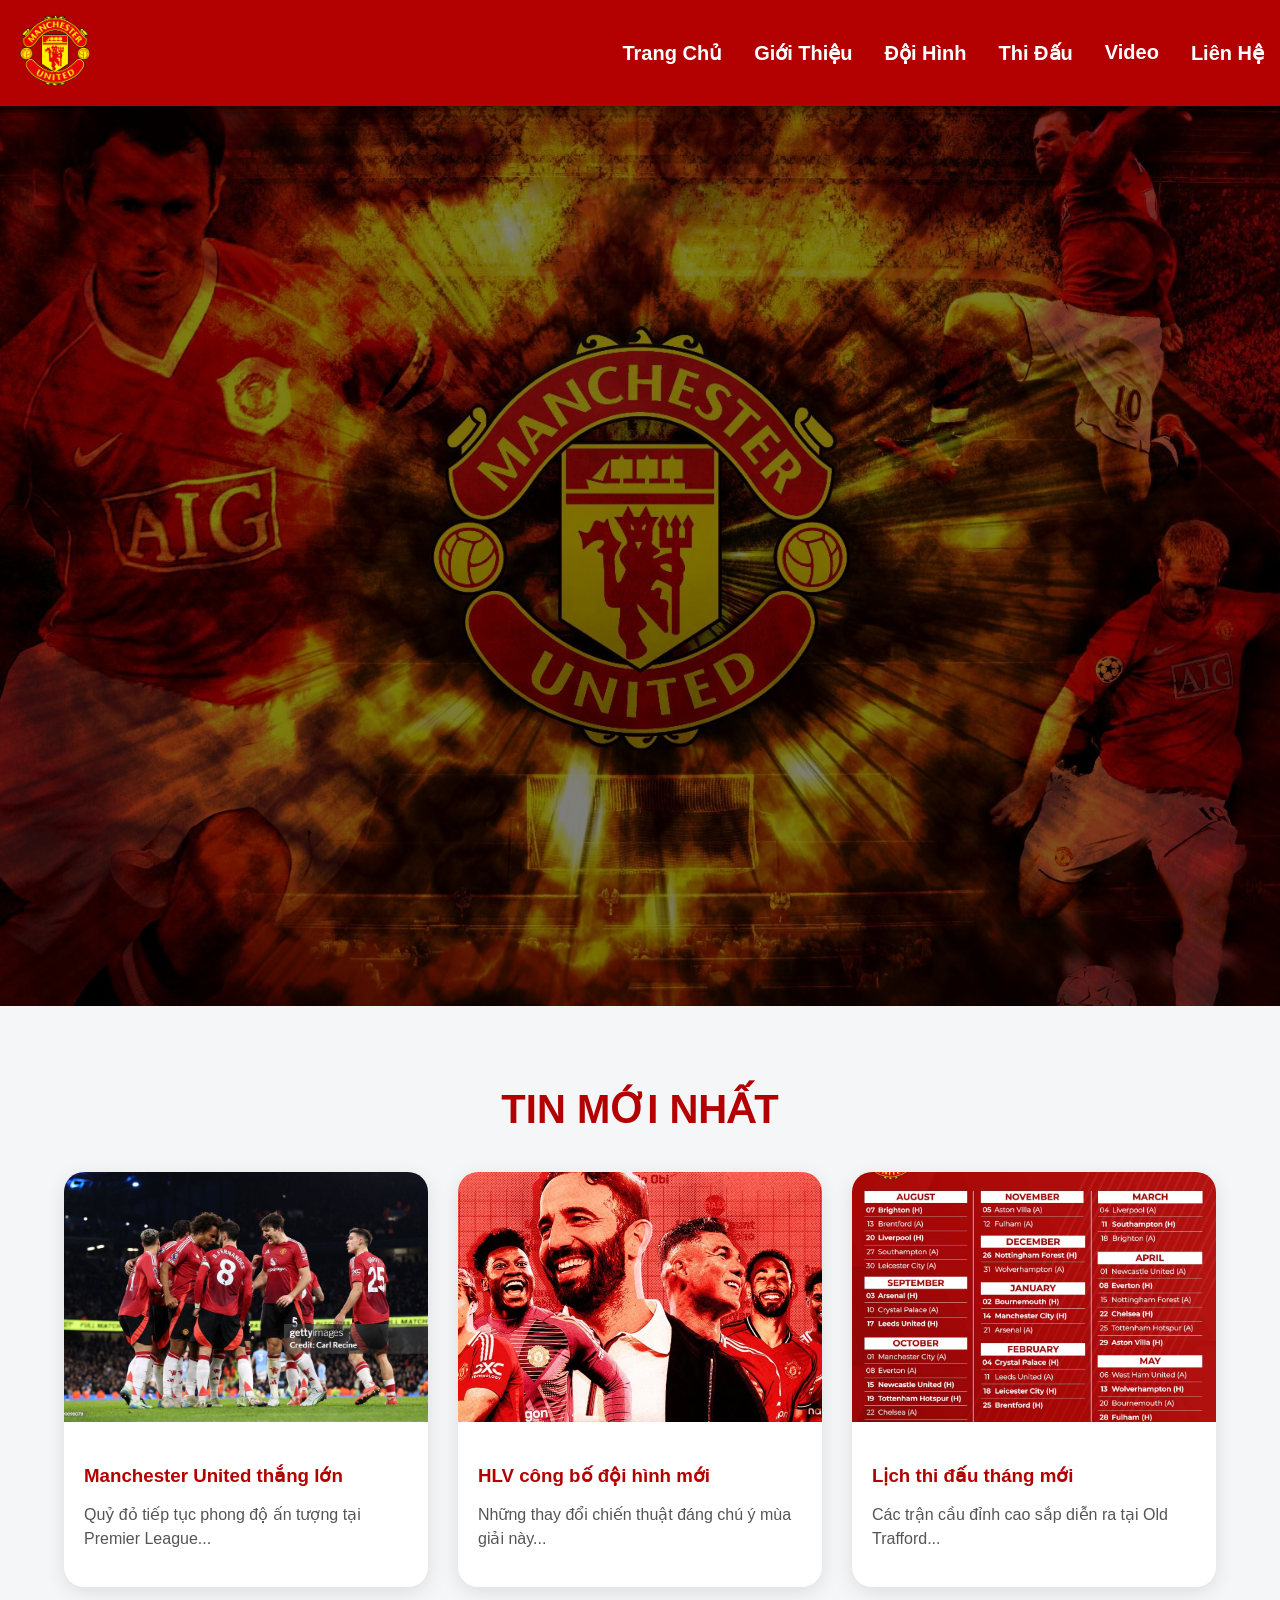
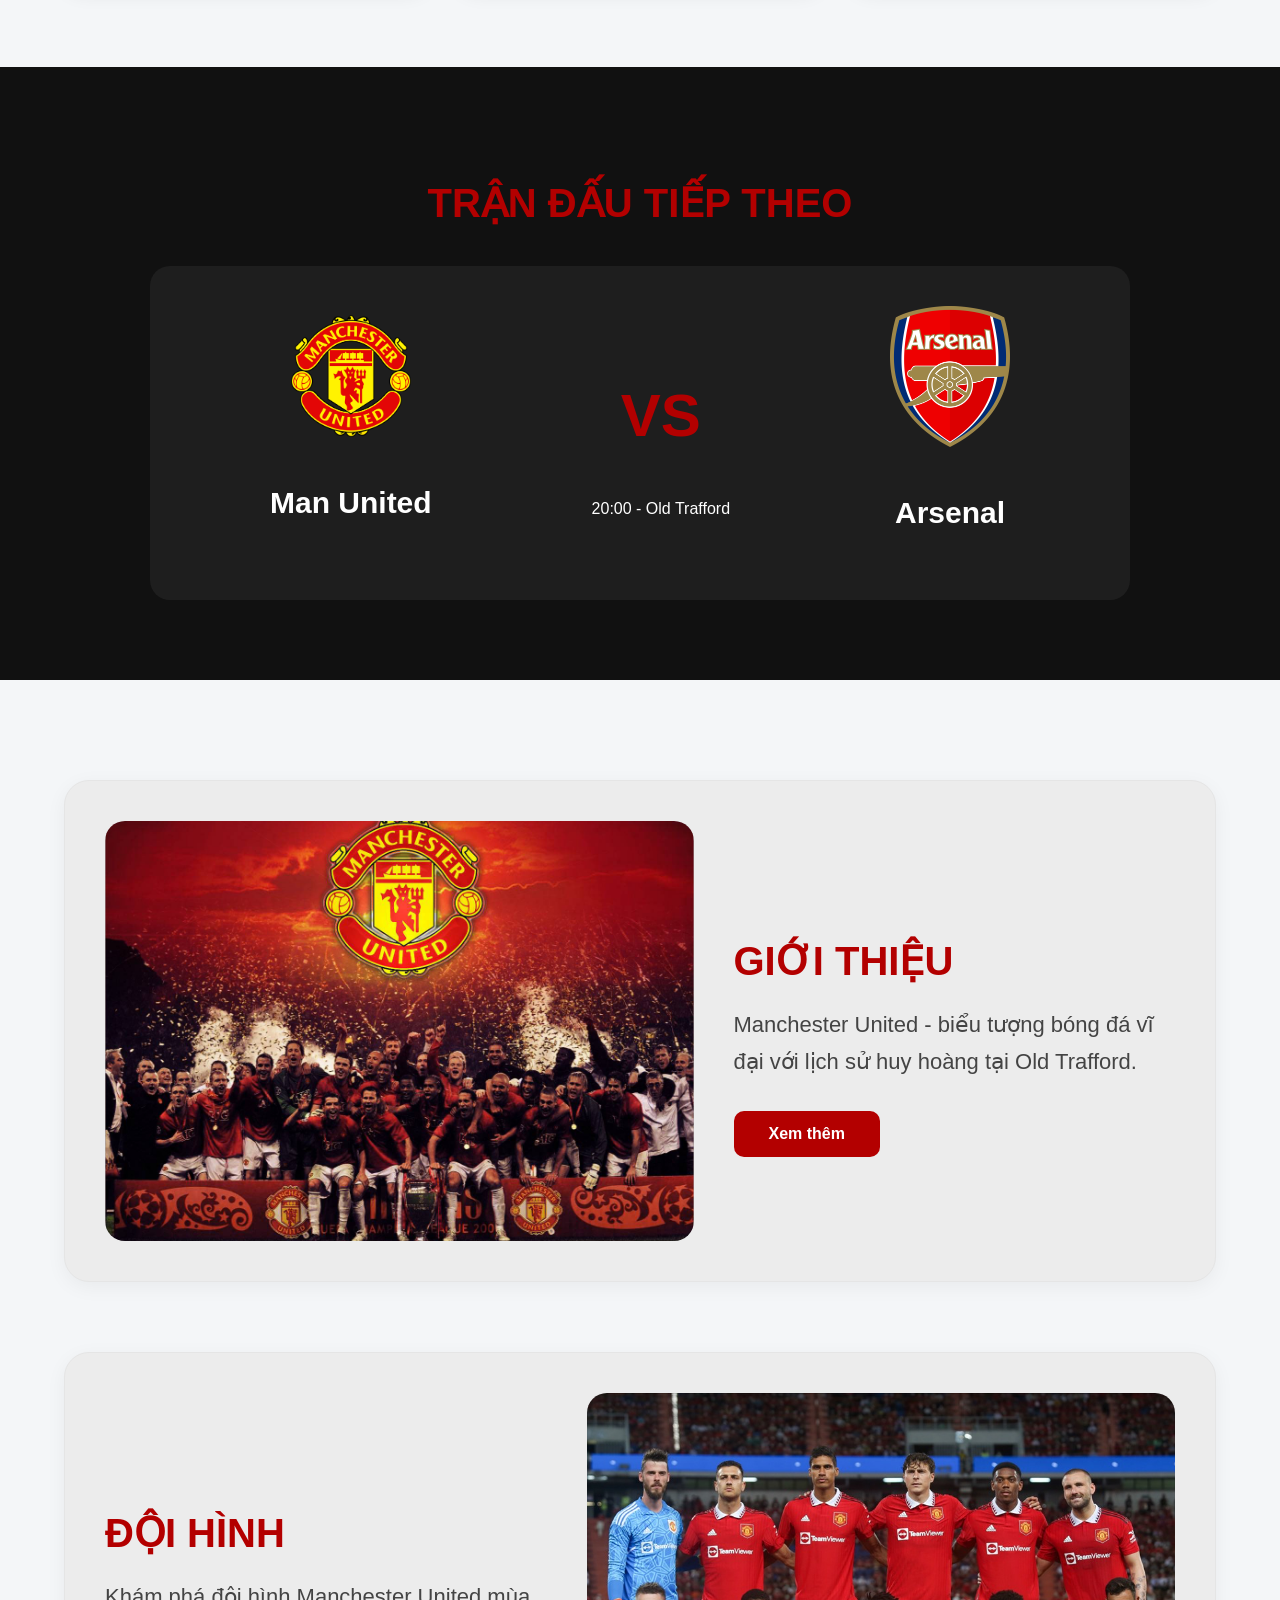
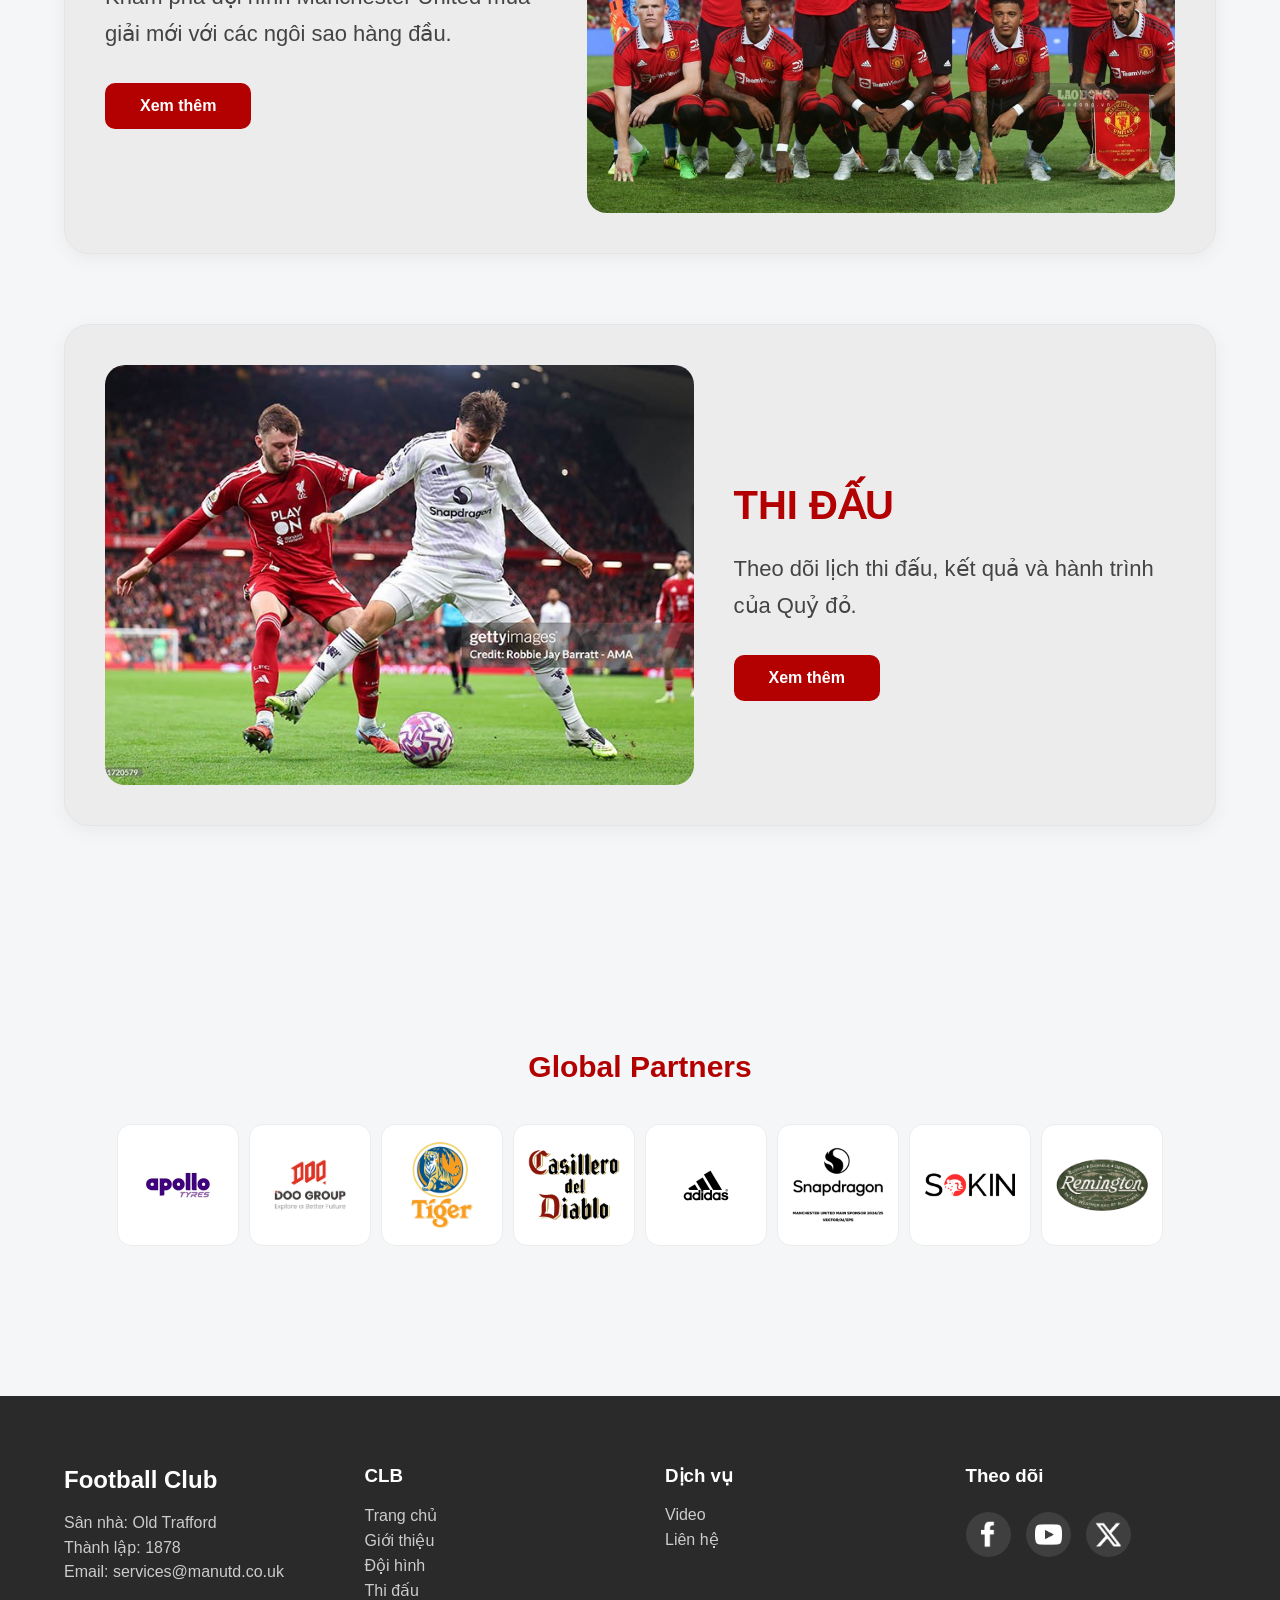
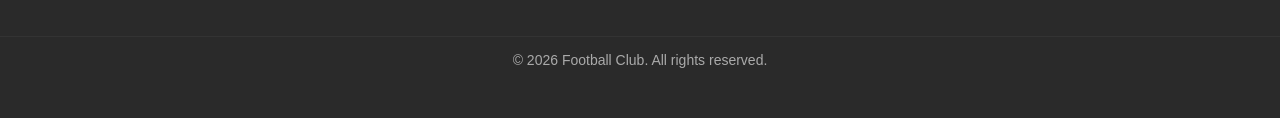
<file: combo_homePage_thi/index.html>
<!doctype html>
<html lang="en">
  <head>
    <meta charset="UTF-8" />
    <meta name="viewport" content="width=device-width, initial-scale=1.0" />
    <link rel="stylesheet" href="./tbapwebmu/css/stylee.css">
    <link rel="stylesheet" href="homePage.css" />
    <title>Document</title>
  </head>
  <body>
    <!-- MỞ -->
    <header class="Banner">
      <div class="logo">
        <img src="./img/anh_Mu.png" alt="logo" />
      </div>
      <nav id="nav">
        <ul>
          <li><a href="index.html">Trang Chủ</a></li>
          <li><a href="./tbapwebmu/gioithieu.html">Giới Thiệu</a></li>
          <li><a href="./tbapwebmu/doihinh.html">Đội Hình</a></li>
          <li><a href="./thidau&lienhe/trandau.html">Thi Đấu</a></li>
          <li><a href="./combo_video_thi/thongbao.html">Video</a></li>
          <li><a href="./thidau&lienhe/lienhe.html">Liên Hệ</a></li>
        </ul>
      </nav>
      <div class="menu-toggle" onclick="toggleMenu()">
        <span></span>
        <span></span>
        <span></span>
      </div>
      <div class="overlay" onclick="toggleMenu()"></div>
    </header>

    <main>
      <!-- ================= HERO ================= -->

      <section class="hero">
        <div class="hero-overlay">
          <div class="hero-content"></div>
        </div>
      </section>

      <!-- NEWS -->
      <section class="news">
        <div class="title">
          <h2>TIN MỚI NHẤT</h2>
        </div>

        <div class="news-container">
          <a href="./tintuc.html" class="news-card">
            <div class="news-image">
              <img src="./img/anmung.jpg" />
            </div>

            <div class="news-content">
              <h3>Manchester United thắng lớn</h3>

              <p>Quỷ đỏ tiếp tục phong độ ấn tượng tại Premier League...</p>
            </div>
          </a>

          <a href="./tintuc.html" class="news-card">
            <div class="news-image">
              <img src="./img/doihinhNews.webp" />
            </div>

            <div class="news-content">
              <h3>HLV công bố đội hình mới</h3>

              <p>Những thay đổi chiến thuật đáng chú ý mùa giải này...</p>
            </div>
          </a>

          <a href="./tintuc.html" class="news-card">
            <div class="news-image">
              <img src="./img/lichthidau.jpg" />
            </div>

            <div class="news-content">
              <h3>Lịch thi đấu tháng mới</h3>

              <p>Các trận cầu đỉnh cao sắp diễn ra tại Old Trafford...</p>
            </div>
          </a>
        </div>
      </section>

      <!-- MATCH -->
      <section class="match-section">
        <div class="title">
          <h2>TRẬN ĐẤU TIẾP THEO</h2>
        </div>

        <div class="match-box">
          <div class="club">
            <img src="./img/anh_Mu.png" />
            <h3>Man United</h3>
          </div>

          <div class="vs">
            <h1>VS</h1>
            <p>20:00 - Old Trafford</p>
          </div>

          <div class="club">
            <img src="./img/Arsenal.png" />
            <h3>Arsenal</h3>
          </div>
        </div>
      </section>

      <section class="home-menu">
        <!-- GIỚI THIỆU -->

        <div class="home-card">
          <img src="./img/gioithieu.jpg" alt="" />

          <div class="home-content">
            <h2>GIỚI THIỆU</h2>

            <p>
              Manchester United - biểu tượng bóng đá vĩ đại với lịch sử huy
              hoàng tại Old Trafford.
            </p>

            <a href="./tbapwebmu/gioithieu.html"> Xem thêm </a>
          </div>
        </div>

        <!-- ĐỘI HÌNH -->

        <div class="home-card reverse">
          <img src="./img/doihinh.jpg" alt="" />

          <div class="home-content">
            <h2>ĐỘI HÌNH</h2>

            <p>
              Khám phá đội hình Manchester United mùa giải mới với các ngôi sao
              hàng đầu.
            </p>

            <a href="./tbapwebmu/doihinh.html"> Xem thêm </a>
          </div>
        </div>

        <!-- THI ĐẤU -->

        <div class="home-card">
          <img src="./img/thidau.jpg" alt="" />

          <div class="home-content">
            <h2>THI ĐẤU</h2>

            <p>Theo dõi lịch thi đấu, kết quả và hành trình của Quỷ đỏ.</p>

            <a href="./thidau&lienhe/trandau.html"> Xem thêm </a>
          </div>
        </div>
      </section>
    </main>

    <!-- SPONSORS -->

    <section class="sponsor-section">
      <h2>Global Partners</h2>

      <div class="sponsor-container">
        <div class="sponsor-box">
          <img src="./img/sponsor1.jpg" alt="" />
        </div>

        <div class="sponsor-box">
          <img src="./img/sponsor2.jpg" alt="" />
        </div>

        <div class="sponsor-box">
          <img src="./img/sponsor3.png" alt="" />
        </div>

        <div class="sponsor-box">
          <img src="./img/sponsor4.png" alt="" />
        </div>

        <div class="sponsor-box">
          <img src="./img/sponsor5.jpg" alt="" />
        </div>

        <div class="sponsor-box">
          <img src="./img/sponsor6.png" alt="" />
        </div>

        <div class="sponsor-box">
          <img src="./img/sponsor7.png" alt="" />
        </div>

        <div class="sponsor-box">
          <img src="./img/sponsor8.jpg" alt="" />
        </div>
      </div>
    </section>

    <!-- KẾT -->
    <footer class="footer">
      <div class="footer-container">
        <div class="footer-col">
          <h2>Football Club</h2>
          <p>Sân nhà: Old Trafford</p>
          <p>Thành lập: 1878</p>
          <p>Email: services@manutd.co.uk</p>
        </div>

        <div class="footer-col">
          <h3>CLB</h3>
          <a href="index.html">Trang chủ</a>
          <a href="./tbapwebmu/gioithieu.html">Giới thiệu</a>
          <a href="./tbapwebmu/doihinh.html">Đội hình</a>
          <a href="./thidau&lienhe/trandau.html">Thi đấu</a>
        </div>

        <div class="footer-col">
          <h3>Dịch vụ</h3>
          <a href="./combo_video_thi/thongbao.html">Video</a>
          <a href="./thidau&lienhe/lienhe.html">Liên hệ</a>
        </div>

        <div class="footer-col">
          <h3>Theo dõi</h3>
          <div class="social">
            <a href="https://www.facebook.com/manchesterunited" target="_blank"
              ><img src="./tbapwebmu/anh/anhfooter/fb.png" style="width: 30%"
            /></a>
            <a
              href="https://www.youtube.com/channel/UC6yW44UGJJBvYTlfC7CRg2Q"
              target="_blank"
              ><img src="./tbapwebmu/anh/anhfooter/youtube.png" alt=""
            /></a>
            <a href="https://x.com/ManUtd_AR" target="_blank"
              ><img src="./tbapwebmu/anh/anhfooter/x.png" alt=""
            /></a>
          </div>
        </div>
      </div>

      <div class="footer-bottom">
        © 2026 Football Club. All rights reserved.
      </div>
    </footer>

    <script src="homePage.js"></script>
  </body>
</html>
</file>
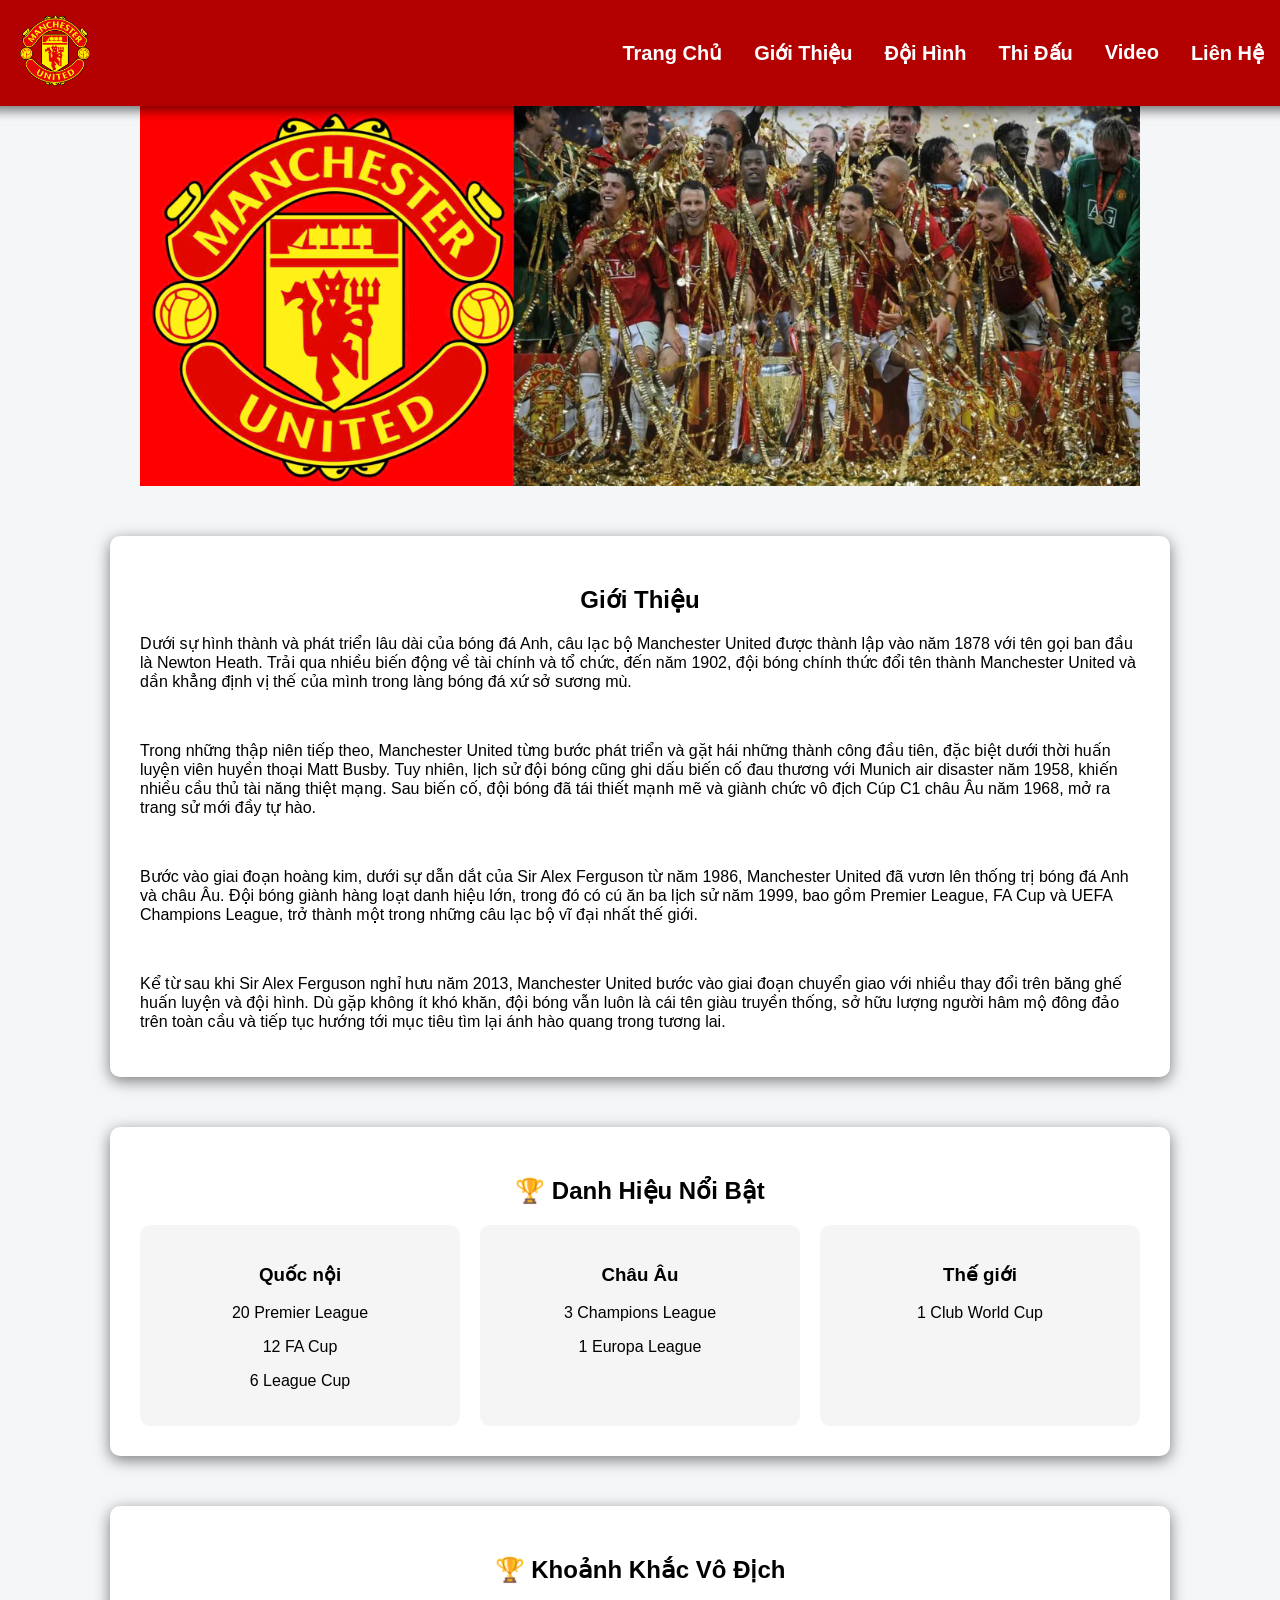
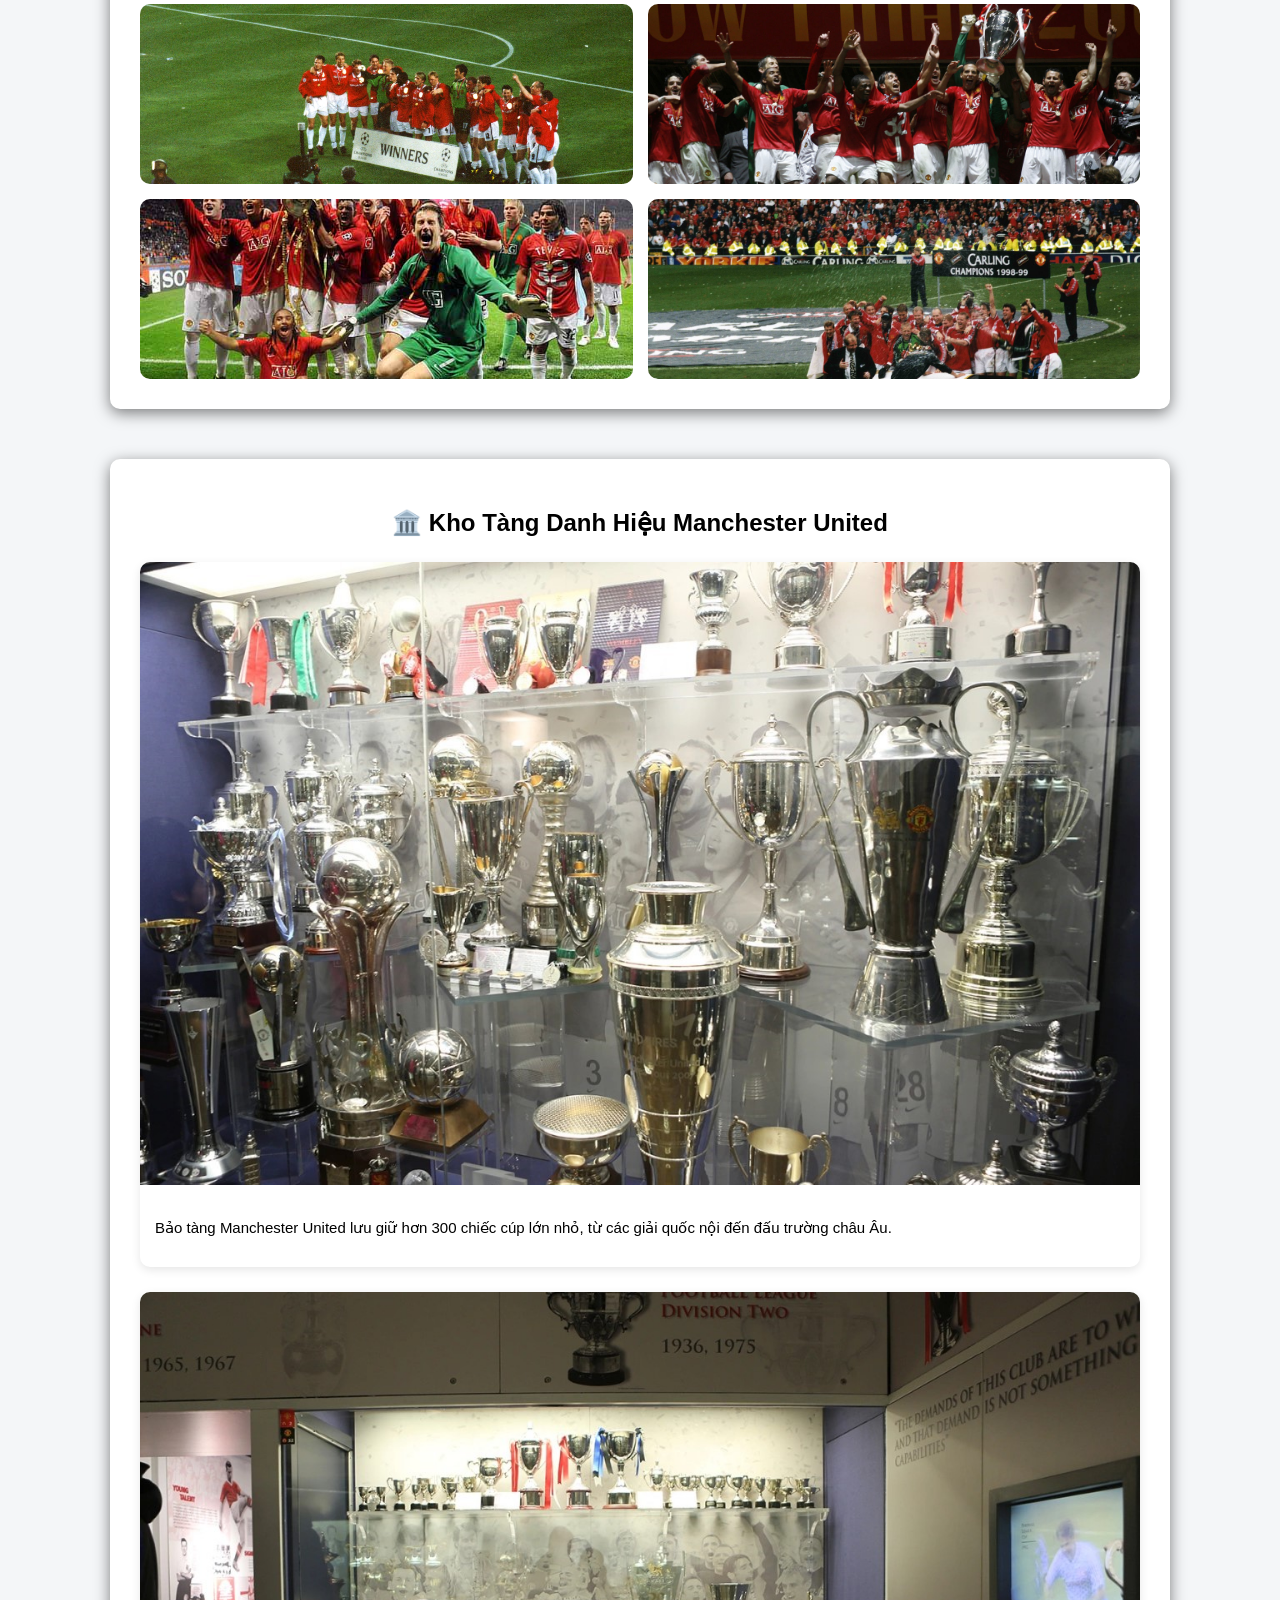
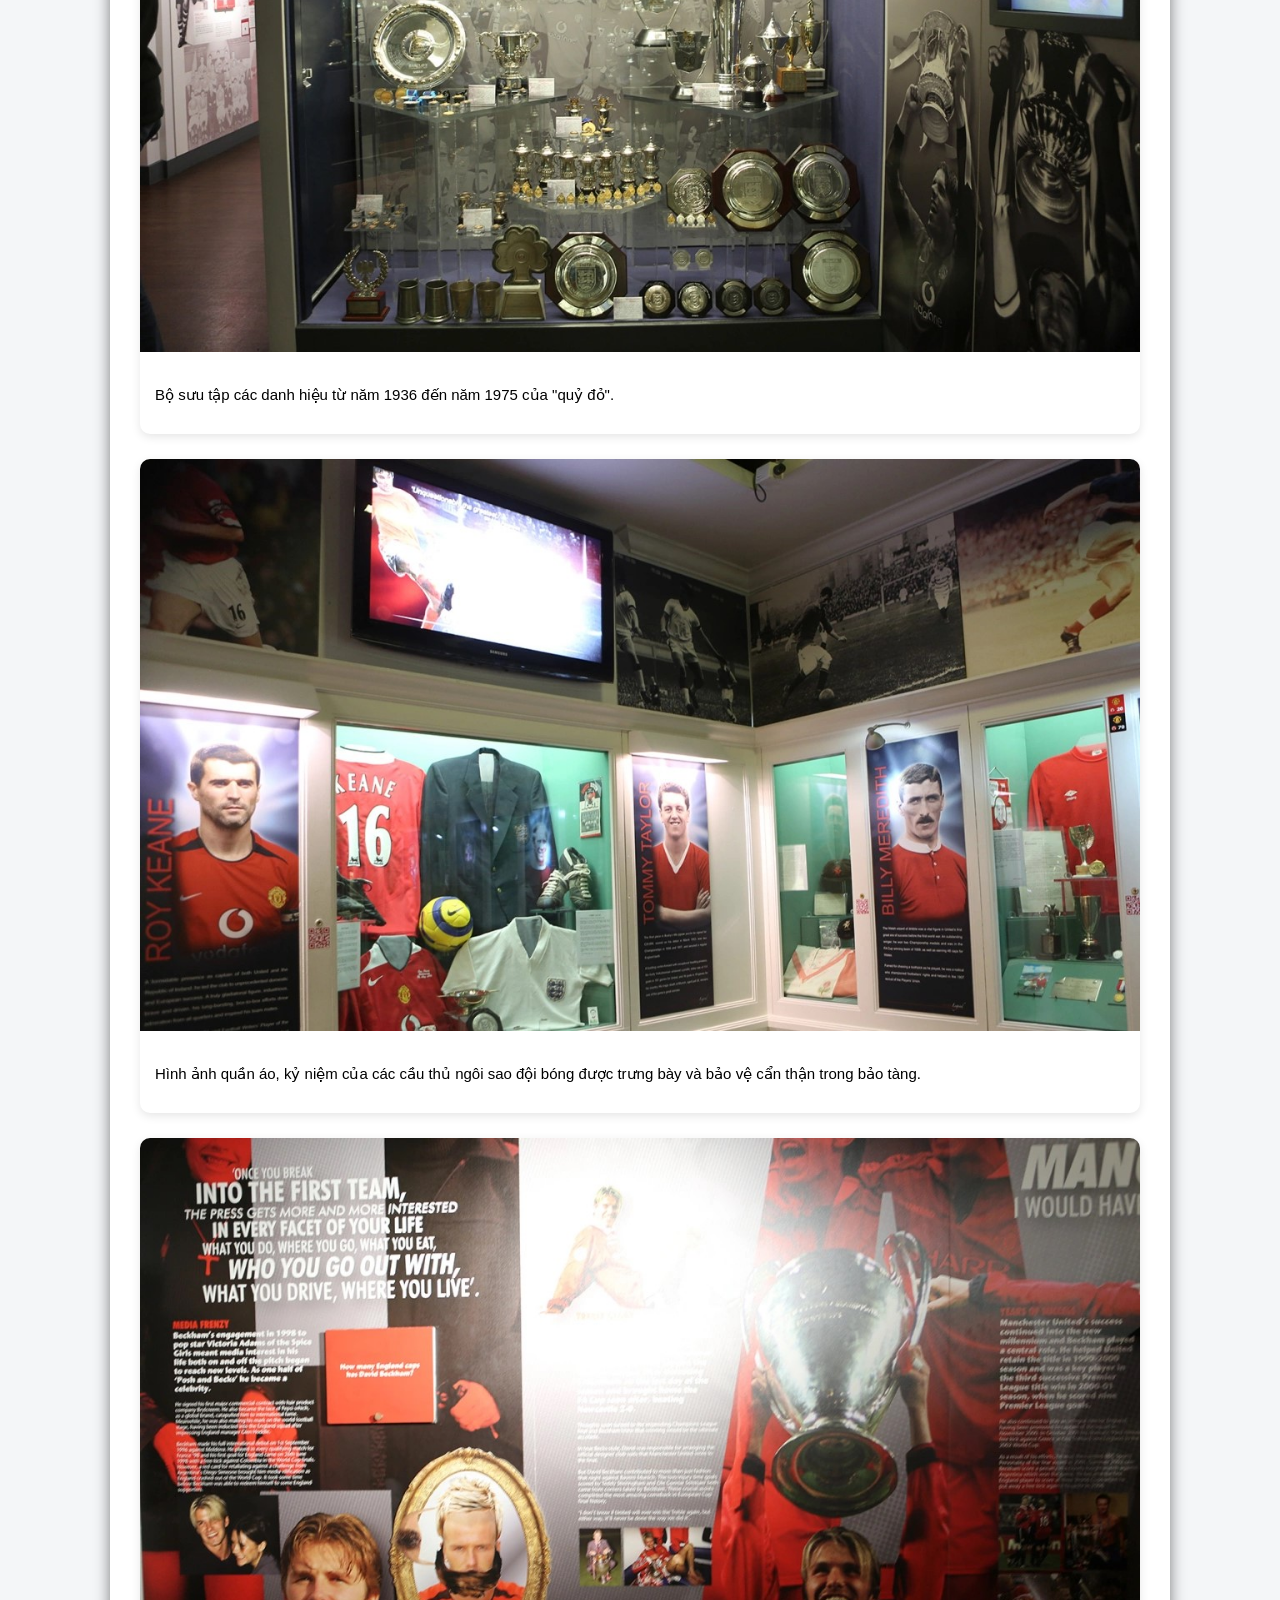
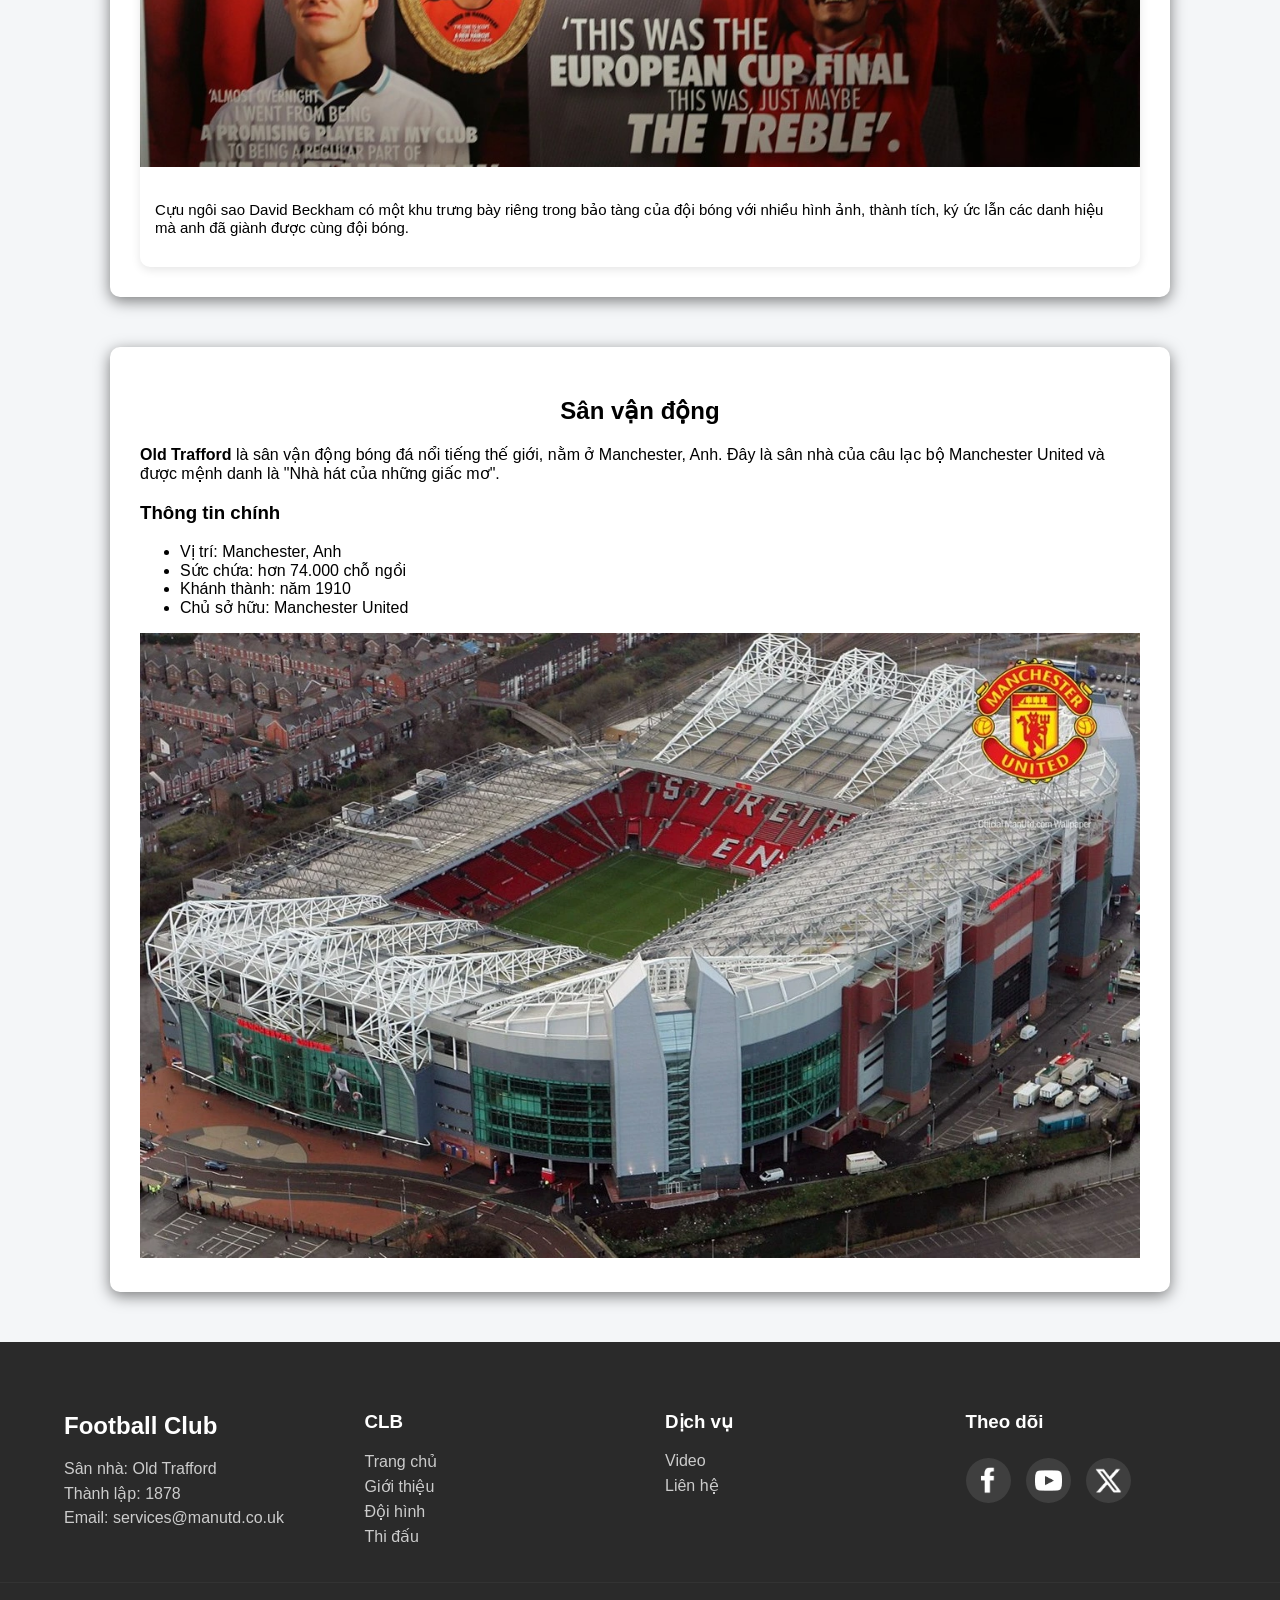
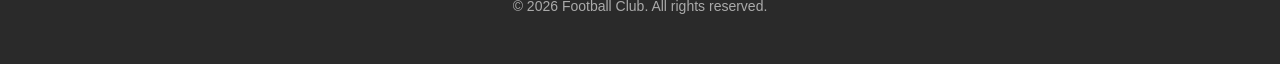
<file: combo_homePage_thi/tbapwebmu/gioithieu.html>
<!doctype html>
<html lang="en">
  <head>
    <meta charset="UTF-8" />
    <meta name="viewport" content="width=device-width, initial-scale=1.0" />
    <title>Document</title>
    <link rel="stylesheet" href="./css/gioithieu.css" />
    <link rel="stylesheet" href="./css/stylee.css" />
    <link rel="stylesheet" href="./css/reponsive_gth.css" />
    <link rel="stylesheet" href="./css/animation_gth.css" />
  </head>
  <body>
    <header class="Banner">
      <div class="logo">
        <img src="./anh/anhheader/Man_Utd_FC_.svg.png" alt="" />
      </div>
      <nav id="nav">
        <ul>
          <li><a href="../index.html">Trang Chủ</a></li>
          <li><a href="gioithieu.html">Giới Thiệu</a></li>
          <li><a href="doihinh.html">Đội Hình</a></li>
          <li><a href="../thidau&lienhe/trandau.html">Thi Đấu</a></li>
          <li><a href="../combo_video_thi/thongbao.html">Video</a></li>
          <li><a href="../thidau&lienhe/lienhe.html">Liên Hệ</a></li>
        </ul>
      </nav>
      <div class="menu-toggle" onclick="toggleMenu()">
        <span></span>
        <span></span>
        <span></span>
      </div>
      <div class="overlay" onclick="toggleMenu()"></div>
    </header>
    <div class="anh_vodich">
      <img
        src="./anh/anh_gioithieu/anhhvodich/z7762212477507_8029d9648620a2a1b4477bba13d1a4fb.jpg"
        alt=""
      />
    </div>

    <div class="gioithieu">
      <h2>Giới Thiệu</h2>
      <p>
        Dưới sự hình thành và phát triển lâu dài của bóng đá Anh, câu lạc bộ
        Manchester United được thành lập vào năm 1878 với tên gọi ban đầu là
        Newton Heath. Trải qua nhiều biến động về tài chính và tổ chức, đến năm
        1902, đội bóng chính thức đổi tên thành Manchester United và dần khẳng
        định vị thế của mình trong làng bóng đá xứ sở sương mù.
      </p>
      <br />
      <p>
        Trong những thập niên tiếp theo, Manchester United từng bước phát triển
        và gặt hái những thành công đầu tiên, đặc biệt dưới thời huấn luyện viên
        huyền thoại Matt Busby. Tuy nhiên, lịch sử đội bóng cũng ghi dấu biến cố
        đau thương với Munich air disaster năm 1958, khiến nhiều cầu thủ tài
        năng thiệt mạng. Sau biến cố, đội bóng đã tái thiết mạnh mẽ và giành
        chức vô địch Cúp C1 châu Âu năm 1968, mở ra trang sử mới đầy tự hào.
      </p>
      <br />
      <p>
        Bước vào giai đoạn hoàng kim, dưới sự dẫn dắt của Sir Alex Ferguson từ
        năm 1986, Manchester United đã vươn lên thống trị bóng đá Anh và châu
        Âu. Đội bóng giành hàng loạt danh hiệu lớn, trong đó có cú ăn ba lịch sử
        năm 1999, bao gồm Premier League, FA Cup và UEFA Champions League, trở
        thành một trong những câu lạc bộ vĩ đại nhất thế giới.
      </p>
      <br />
      <p>
        Kể từ sau khi Sir Alex Ferguson nghỉ hưu năm 2013, Manchester United
        bước vào giai đoạn chuyển giao với nhiều thay đổi trên băng ghế huấn
        luyện và đội hình. Dù gặp không ít khó khăn, đội bóng vẫn luôn là cái
        tên giàu truyền thống, sở hữu lượng người hâm mộ đông đảo trên toàn cầu
        và tiếp tục hướng tới mục tiêu tìm lại ánh hào quang trong tương lai.
      </p>
    </div>

    <div class="danhhieu">
      <h2>🏆 Danh Hiệu Nổi Bật</h2>
      <div class="danhhieu-grid">
        <div class="danhhieu-item">
          <h3>Quốc nội</h3>
          <p>20 Premier League</p>
          <p>12 FA Cup</p>
          <p>6 League Cup</p>
        </div>
        <div class="danhhieu-item">
          <h3>Châu Âu</h3>
          <p>3 Champions League</p>
          <p>1 Europa League</p>
        </div>
        <div class="danhhieu-item">
          <h3>Thế giới</h3>
          <p>1 Club World Cup</p>
        </div>
      </div>
    </div>

    <div class="khoanhkhac">
      <h2>🏆 Khoảnh Khắc Vô Địch</h2>

      <div class="khoanhkhac-grid">
        <img src="./anh/anh_gioithieu/khoanhkhac/cup1999.jpg" alt="" />
        <img src="./anh/anh_gioithieu/khoanhkhac/nangcup.jpg" alt="" />
        <img src="./anh/anh_gioithieu/khoanhkhac/c12008.jpg" alt="" />
        <img src="./anh/anh_gioithieu/khoanhkhac/cuanba.jpg" alt="" />
      </div>
    </div>

    <div class="baotang">
      <h2>🏛️ Kho Tàng Danh Hiệu Manchester United</h2>

      <div class="baotang-container">
        <div class="baotang-item">
          <img src="./anh/anh_gioithieu/danhhieu/cupqttrongnuoc.jpg" />
          <p>
            Bảo tàng Manchester United lưu giữ hơn 300 chiếc cúp lớn nhỏ, từ các
            giải quốc nội đến đấu trường châu Âu.
          </p>
        </div>

        <div class="baotang-item">
          <img src="./anh/anh_gioithieu/danhhieu/bosutap.jpg" />
          <p>Bộ sưu tập các danh hiệu từ năm 1936 đến năm 1975 của "quỷ đỏ".</p>
        </div>

        <div class="baotang-item">
          <img src="./anh/anh_gioithieu/danhhieu/kyniem.jpg" />
          <p>
            Hình ảnh quần áo, kỷ niệm của các cầu thủ ngôi sao đội bóng được
            trưng bày và bảo vệ cẩn thận trong bảo tàng.
          </p>
        </div>

        <div class="baotang-item">
          <img src="./anh/anh_gioithieu/danhhieu/beckham.jpg" />
          <p>
            Cựu ngôi sao David Beckham có một khu trưng bày riêng trong bảo tàng
            của đội bóng với nhiều hình ảnh, thành tích, ký ức lẫn các danh hiệu
            mà anh đã giành được cùng đội bóng.
          </p>
        </div>
      </div>
    </div>

    <div class="svd">
      <h2>Sân vận động</h2>
      <p>
        <b>Old Trafford</b> là sân vận động bóng đá nổi tiếng thế giới, nằm ở
        Manchester, Anh. Đây là sân nhà của câu lạc bộ Manchester United và được
        mệnh danh là "Nhà hát của những giấc mơ".
      </p>
      <h3>Thông tin chính</h3>
      <ul>
        <li>Vị trí: Manchester, Anh</li>
        <li>Sức chứa: hơn 74.000 chỗ ngồi</li>
        <li>Khánh thành: năm 1910</li>
        <li>Chủ sở hữu: Manchester United</li>
      </ul>
      <img src="./anh/anh_gioithieu/svd/oldtraford.webp" alt="" />
    </div>

    <footer class="footer">
      <div class="footer-container">
        <div class="footer-col">
          <h2>Football Club</h2>
          <p>Sân nhà: Old Trafford</p>
          <p>Thành lập: 1878</p>
          <p>Email: services@manutd.co.uk</p>
        </div>

        <div class="footer-col">
          <h3>CLB</h3>
          <a href="../index.html">Trang chủ</a>
          <a href="gioithieu.html">Giới thiệu</a>
          <a href="doihinh.html">Đội hình</a>
          <a href="../thidau&lienhe/trandau.html">Thi đấu</a>
        </div>

        <div class="footer-col">
          <h3>Dịch vụ</h3>
          <a href="../combo_video_thi/thongbao.html">Video</a>
          <a href="../thidau&lienhe/lienhe.html">Liên hệ</a>
        </div>

        <div class="footer-col">
          <h3>Theo dõi</h3>
          <div class="social">
            <a href="https://www.facebook.com/manchesterunited" target="_blank"
              ><img src="./anh/anhfooter/fb.png" id="fb" style="width: 30%"
            /></a>
            <a
              href="https://www.youtube.com/channel/UC6yW44UGJJBvYTlfC7CRg2Q"
              target="_blank"
              ><img src="./anh/anhfooter/youtube.png" alt=""
            /></a>
            <a href="https://x.com/ManUtd_AR" target="_blank"
              ><img src="./anh/anhfooter/x.png" alt=""
            /></a>
          </div>
        </div>
      </div>

      <div class="footer-bottom">
        © 2026 Football Club. All rights reserved.
      </div>
    </footer>
    <script src="./js/scripst.js"></script>
  </body>
</html>
</file>
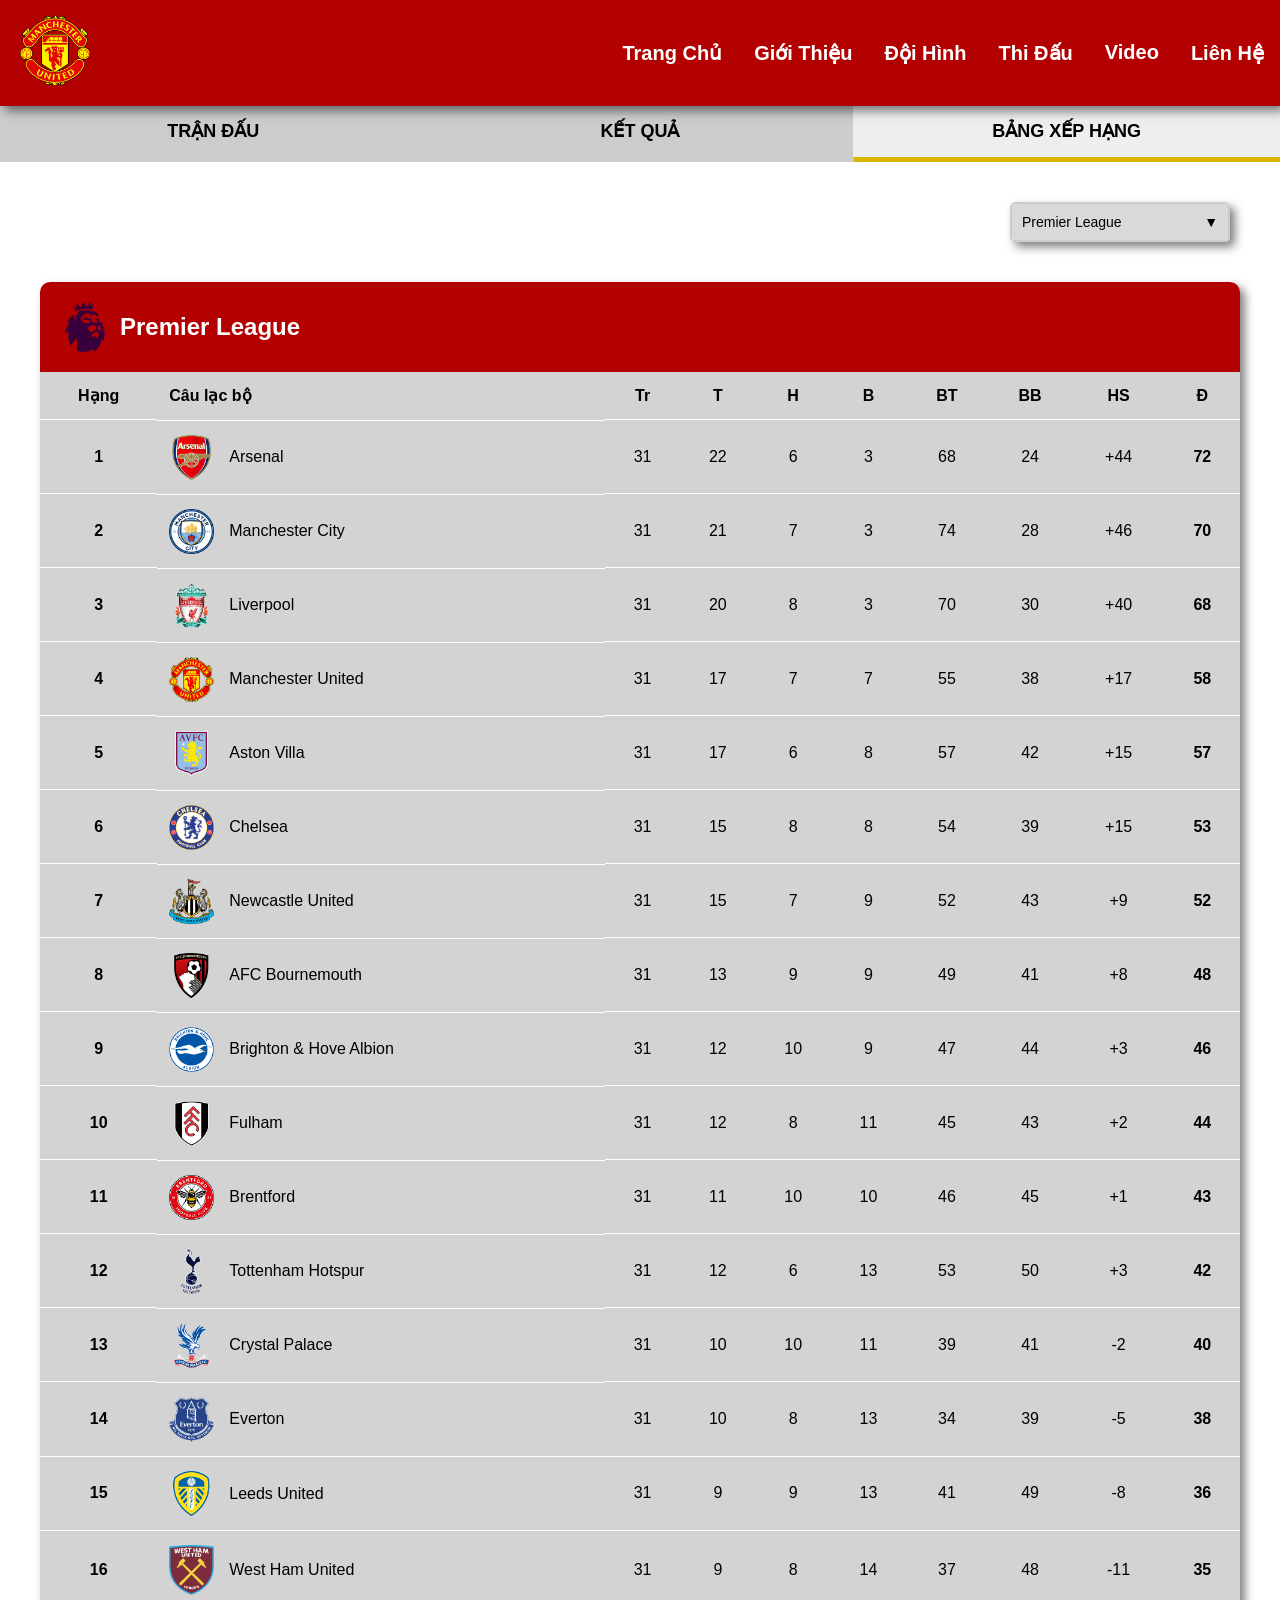
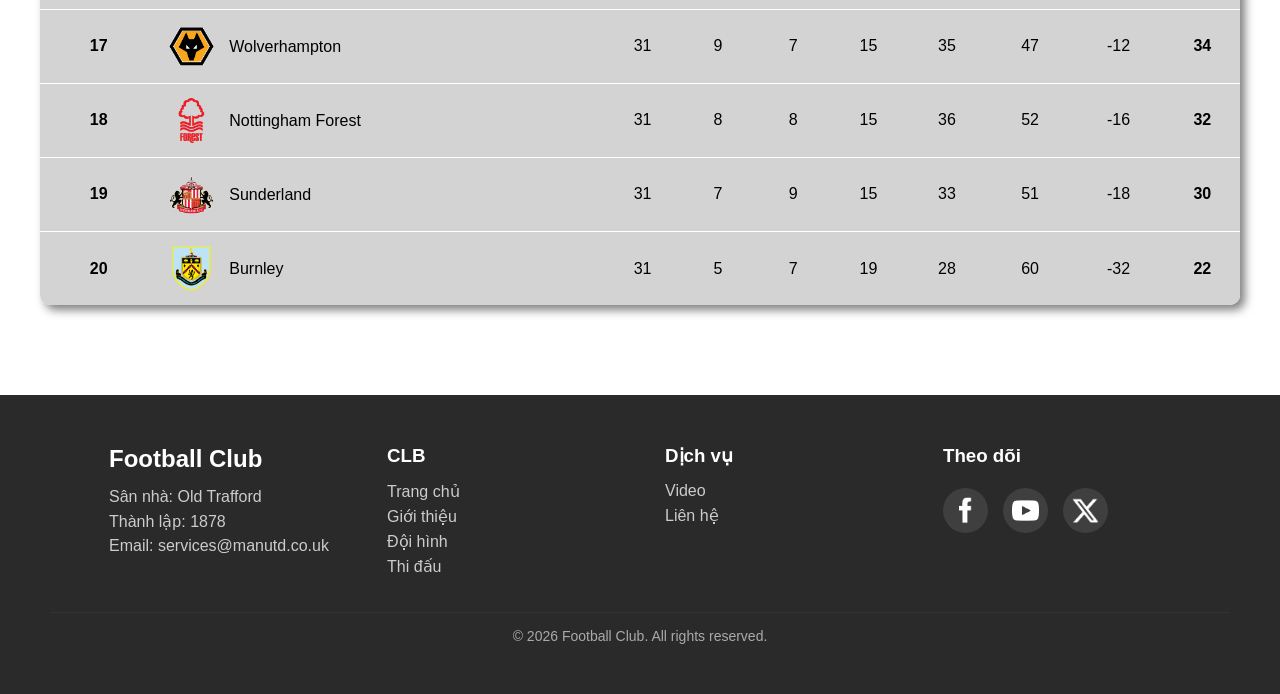
<file: combo_homePage_thi/thidau&lienhe/bxh.html>
<!DOCTYPE html>
<html lang="en">
<head>
    <meta charset="UTF-8">
    <meta name="viewport" content="width=device-width, initial-scale=1.0">
    <link rel="stylesheet" href="style.css">
    <link rel="stylesheet" href="../tbapwebmu/css/animation_dh.css">
    <script src="script.js" defer></script>
</head>
<body class="match-page">
    <header class="Banner">
      <div class="logo">
        <img src="../tbapwebmu/anh/anhheader/Man_Utd_FC_.svg.png" alt="" />
      </div>
      <nav id="nav">
        <ul>
            <li><a href="../index.html">Trang Chủ</a></li>
            <li><a href="../tbapwebmu/gioithieu.html">Giới Thiệu</a></li>
            <li><a href="../tbapwebmu/doihinh.html">Đội Hình</a></li>
            <li><a href="trandau.html">Thi Đấu</a></li>
            <li><a href="../combo_video_thi/thongbao.html">Video</a></li>
            <li><a href="lienhe.html">Liên Hệ</a></li>
        </ul>
      </nav>
      <div class="menu-toggle" onclick="toggleMenu()">
        <span></span>
        <span></span>
        <span></span>
      </div>
      <div class="overlay" onclick="toggleMenu()"></div>
    </header>
    <div class="main">
        <div class="tab-menu">
            <div class="tabs">
                <div class="tab">TRẬN ĐẤU</div>
                <div class="tab">KẾT QUẢ</div>
                <div class="tab active">BẢNG XẾP HẠNG</div>
                <div class="indicator"></div>
            </div>
        </div>
        <div class="dropdown">
            <div class="dropdown-selected">Premier League</div>
            <div class="dropdown-list">
                <a href="bxh.html">Premier League</a>
                <a href="c1.html">Champion League</a>
            </div>
        </div>
        <div class="table-box">
            <div class="table-title">
                <img src="Logo/premier.png" class="premlogo" alt="Premier League">
                <span>Premier League</span>
            </div>
             <table class="ranking">
                <thead>
                <tr>
                    <th>Hạng</th>
                    <th>Câu lạc bộ</th>
                    <th>Tr</th>
                    <th>T</th>
                    <th>H</th>
                    <th>B</th>
                    <th>BT</th>
                    <th>BB</th>
                    <th>HS</th>
                    <th>Đ</th>
                 </tr>
                </thead>
                <tbody>
                    <tr><td>1</td><td class="club"><img src="Logo/ARS.png" alt="Arsenal">Arsenal</td><td>31</td><td>22</td><td>6</td><td>3</td><td>68</td><td>24</td><td>+44</td><td>72</td></tr>
                    <tr><td>2</td><td class="club"><img src="Logo/MNC.png" alt="Manchester City">Manchester City</td><td>31</td><td>21</td><td>7</td><td>3</td><td>74</td><td>28</td><td>+46</td><td>70</td></tr>
                    <tr><td>3</td><td class="club"><img src="Logo/LIV.png" alt="Liverpool">Liverpool</td><td>31</td><td>20</td><td>8</td><td>3</td><td>70</td><td>30</td><td>+40</td><td>68</td></tr>
                    <tr><td>4</td><td class="club"><img src="Logo/MNU.png" alt="Manchester United">Manchester United</td><td>31</td><td>17</td><td>7</td><td>7</td><td>55</td><td>38</td><td>+17</td><td>58</td></tr>
                    <tr><td>5</td><td class="club"><img src="Logo/AST.png" alt="Aston Villa">Aston Villa</td><td>31</td><td>17</td><td>6</td><td>8</td><td>57</td><td>42</td><td>+15</td><td>57</td></tr>
                    <tr><td>6</td><td class="club"><img src="Logo/CHE.png" alt="Chelsea">Chelsea</td><td>31</td><td>15</td><td>8</td><td>8</td><td>54</td><td>39</td><td>+15</td><td>53</td></tr>
                    <tr><td>7</td><td class="club"><img src="Logo/NEW.png" alt="Newcastle United">Newcastle United</td><td>31</td><td>15</td><td>7</td><td>9</td><td>52</td><td>43</td><td>+9</td><td>52</td></tr>
                    <tr><td>8</td><td class="club"><img src="Logo/BOU.png" alt="AFC Bournemouth">AFC Bournemouth</td><td>31</td><td>13</td><td>9</td><td>9</td><td>49</td><td>41</td><td>+8</td><td>48</td></tr>
                    <tr><td>9</td><td class="club"><img src="Logo/BRI.png" alt="Brighton &amp; Hove Albion">Brighton &amp; Hove Albion</td><td>31</td><td>12</td><td>10</td><td>9</td><td>47</td><td>44</td><td>+3</td><td>46</td></tr>
                    <tr><td>10</td><td class="club"><img src="Logo/FUL.png" alt="Fulham">Fulham</td><td>31</td><td>12</td><td>8</td><td>11</td><td>45</td><td>43</td><td>+2</td><td>44</td></tr>
                    <tr><td>11</td><td class="club"><img src="Logo/BRF.png" alt="Brentford">Brentford</td><td>31</td><td>11</td><td>10</td><td>10</td><td>46</td><td>45</td><td>+1</td><td>43</td></tr>
                    <tr><td>12</td><td class="club"><img src="Logo/TOT.png" alt="Tottenham Hotspur">Tottenham Hotspur</td><td>31</td><td>12</td><td>6</td><td>13</td><td>53</td><td>50</td><td>+3</td><td>42</td></tr>
                    <tr><td>13</td><td class="club"><img src="Logo/CRY.png" alt="Crystal Palace">Crystal Palace</td><td>31</td><td>10</td><td>10</td><td>11</td><td>39</td><td>41</td><td>-2</td><td>40</td></tr>
                    <tr><td>14</td><td class="club"><img src="Logo/EVE.png" alt="Everton">Everton</td><td>31</td><td>10</td><td>8</td><td>13</td><td>34</td><td>39</td><td>-5</td><td>38</td></tr>
                    <tr><td>15</td><td class="club"><img src="Logo/LEE.png" alt="Leeds United">Leeds United</td><td>31</td><td>9</td><td>9</td><td>13</td><td>41</td><td>49</td><td>-8</td><td>36</td></tr>
                    <tr><td>16</td><td class="club"><img src="Logo/WHU.png" alt="West Ham United">West Ham United</td><td>31</td><td>9</td><td>8</td><td>14</td><td>37</td><td>48</td><td>-11</td><td>35</td></tr>
                    <tr><td>17</td><td class="club"><img src="Logo/WOL.png" alt="Wolverhampton">Wolverhampton</td><td>31</td><td>9</td><td>7</td><td>15</td><td>35</td><td>47</td><td>-12</td><td>34</td></tr>
                    <tr><td>18</td><td class="club"><img src="Logo/NOT.png" alt="Nottingham Forest">Nottingham Forest</td><td>31</td><td>8</td><td>8</td><td>15</td><td>36</td><td>52</td><td>-16</td><td>32</td></tr>
                    <tr><td>19</td><td class="club"><img src="Logo/SUN.png" alt="Sunderland">Sunderland</td><td>31</td><td>7</td><td>9</td><td>15</td><td>33</td><td>51</td><td>-18</td><td>30</td></tr>
                    <tr><td>20</td><td class="club"><img src="Logo/BUR.png" alt="Burnley">Burnley</td><td>31</td><td>5</td><td>7</td><td>19</td><td>28</td><td>60</td><td>-32</td><td>22</td></tr>
                </tbody>
            </table>
        </div>
    </div>
    <footer class="footer">
      <div class="footer-container">
        <div class="footer-col">
          <h2>Football Club</h2>
          <p>Sân nhà: Old Trafford</p>
          <p>Thành lập: 1878</p>
          <p>Email: services@manutd.co.uk</p>
        </div>

        <div class="footer-col">
          <h3>CLB</h3>
          <a href="../index.html">Trang chủ</a>
          <a href="../tbapwebmu/gioithieu.html">Giới thiệu</a>
          <a href="../tbapwebmu/doihinh.html">Đội hình</a>
          <a href="trandau.html">Thi đấu</a>
        </div>

        <div class="footer-col">
          <h3>Dịch vụ</h3>
          <a href="../combo_video_thi/thongbao.html">Video</a>
          <a href="lienhe.html">Liên hệ</a>
        </div>

        <div class="footer-col">
          <h3>Theo dõi</h3>
          <div class="social">
            <a href="https://www.facebook.com/manchesterunited" target="_blank"
              ><img src="../tbapwebmu/anh/anhfooter/fb.png" id="fb" style="width: 30%"
            /></a>
            <a
              href="https://www.youtube.com/channel/UC6yW44UGJJBvYTlfC7CRg2Q"
              target="_blank"
              ><img src="../tbapwebmu/anh/anhfooter/youtube.png" alt=""
            /></a>
            <a href="https://x.com/ManUtd_AR" target="_blank"
              ><img src="../tbapwebmu/anh/anhfooter/x.png" alt=""
            /></a>
          </div>
        </div>
      </div>

      <div class="footer-bottom">
        © 2026 Football Club. All rights reserved.
      </div>
    </footer>
</body>
</html>
</file>
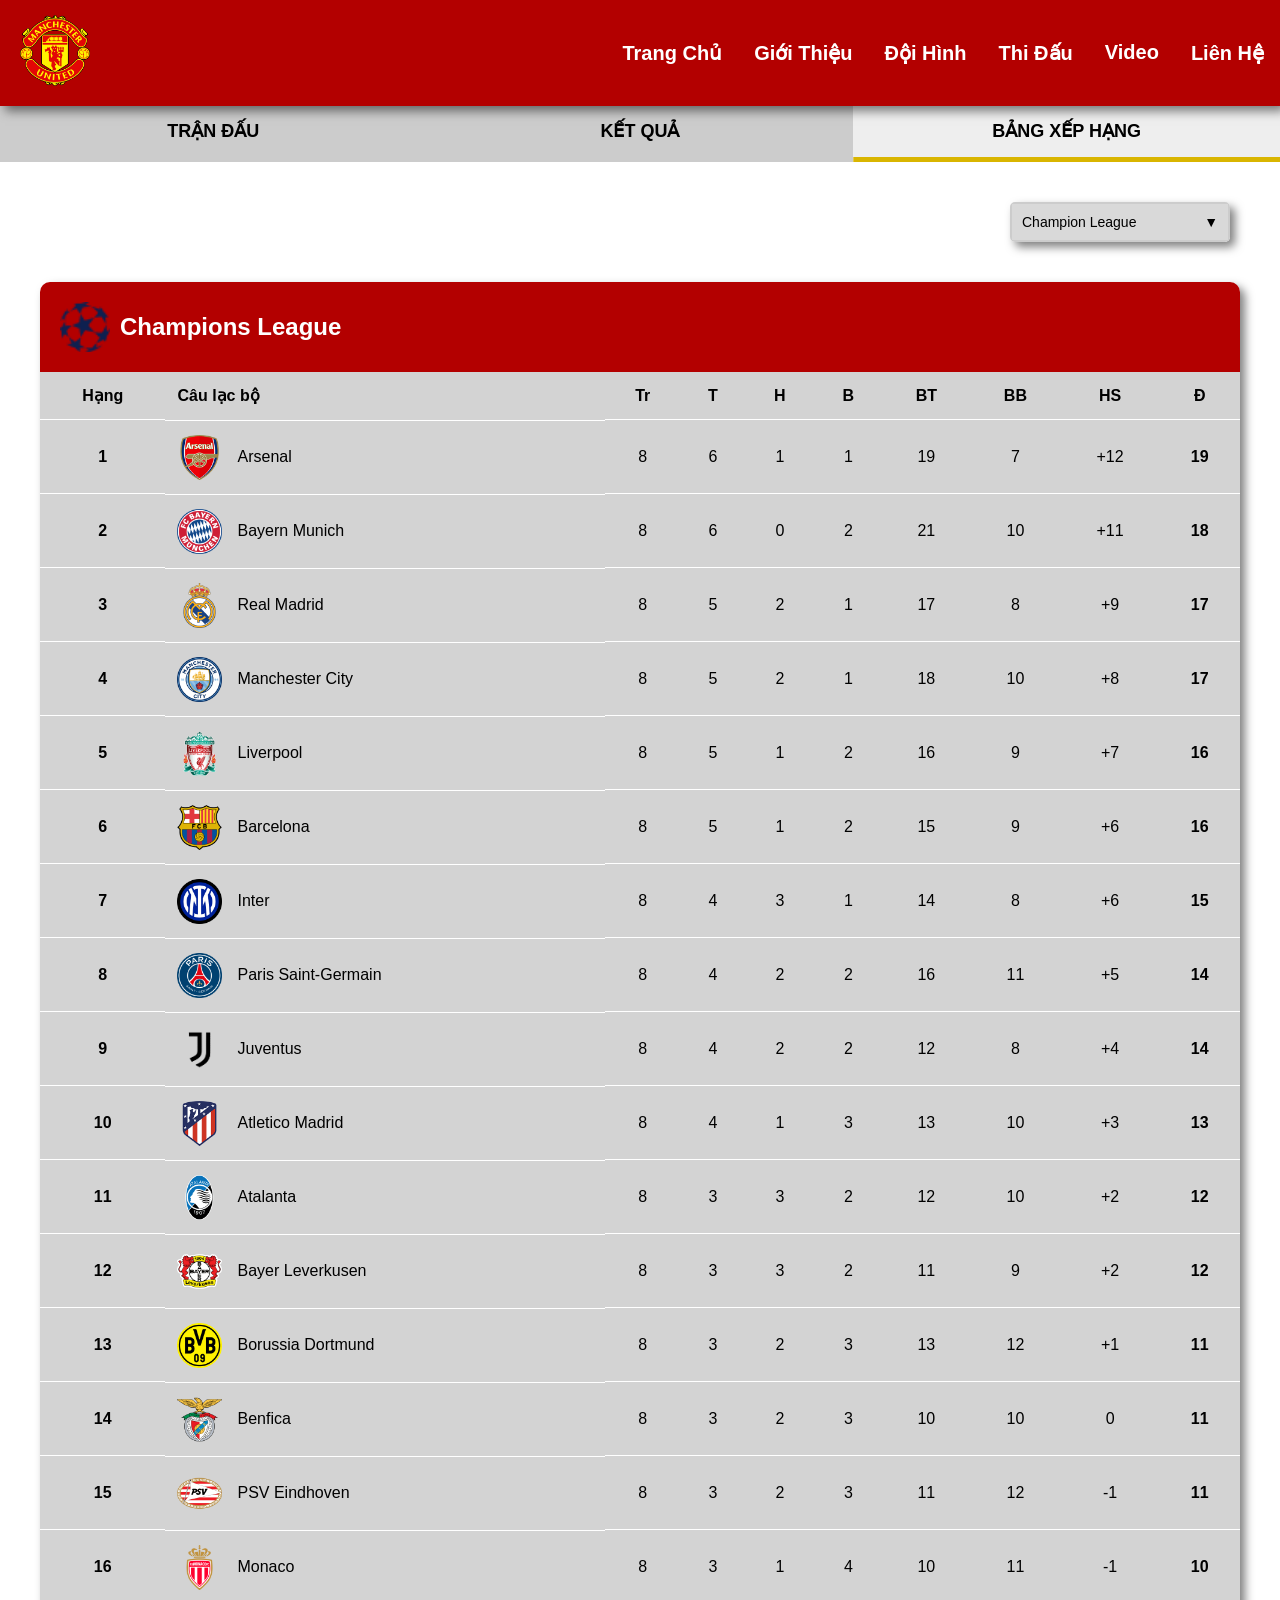
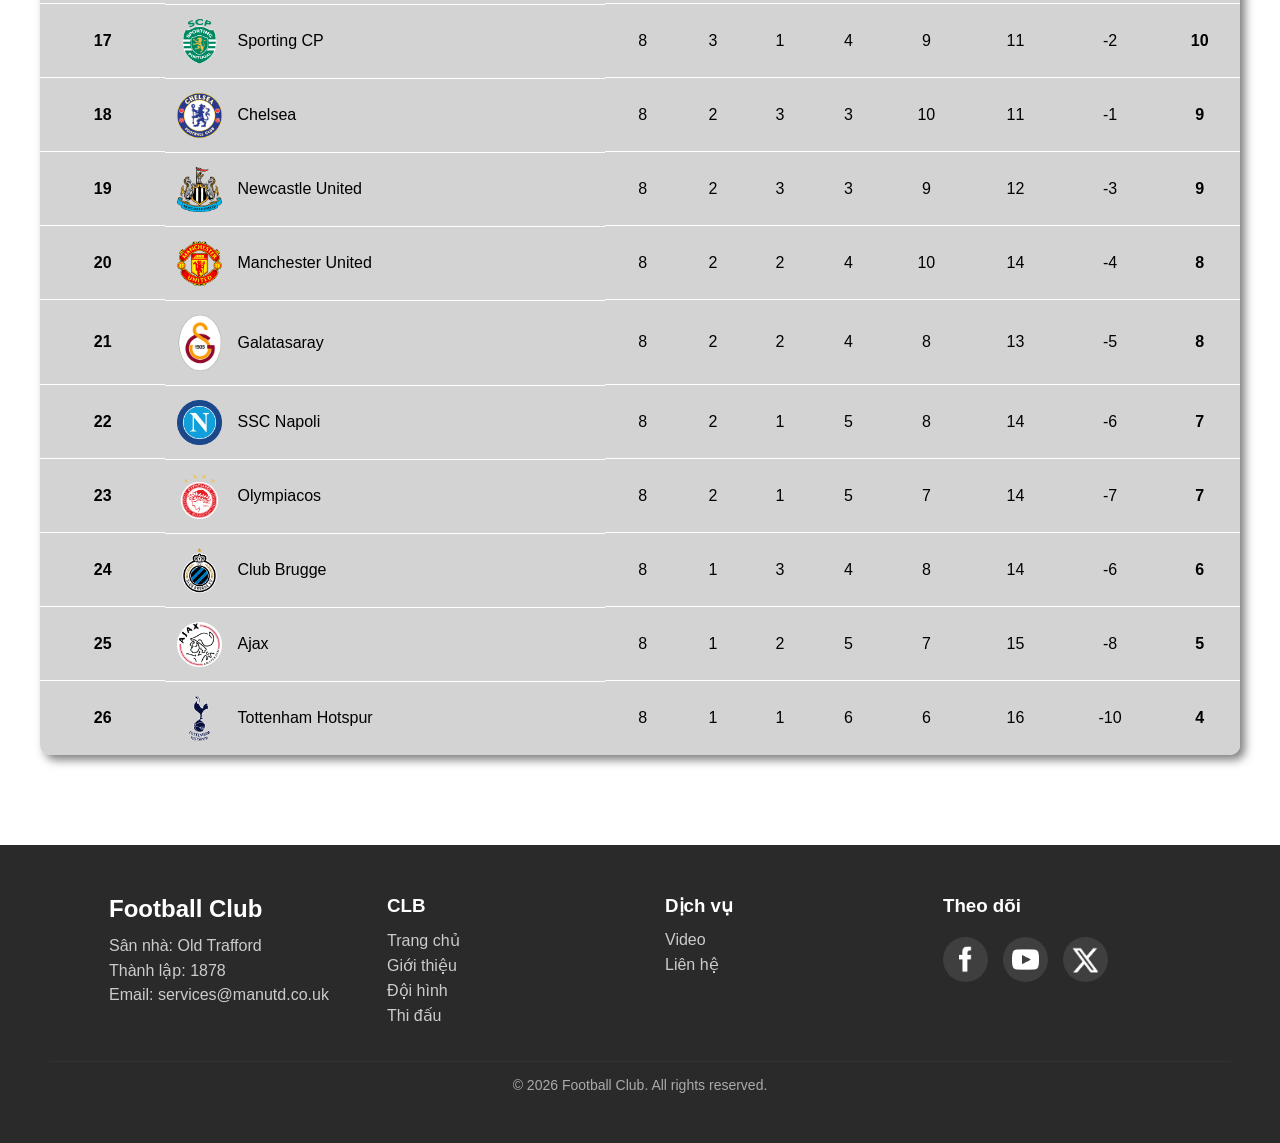
<file: combo_homePage_thi/thidau&lienhe/c1.html>
<!DOCTYPE html>
<html lang="en">
<head>
    <meta charset="UTF-8">
    <meta name="viewport" content="width=device-width, initial-scale=1.0">
    <link rel="stylesheet" href="style.css">
    <link rel="stylesheet" href="../tbapwebmu/css/animation_dh.css">
    <script src="script.js" defer></script>
</head>
<body class="match-page">
    <header class="Banner">
      <div class="logo">
        <img src="../tbapwebmu/anh/anhheader/Man_Utd_FC_.svg.png" alt="" />
      </div>
      <nav id="nav">
        <ul>
            <li><a href="../index.html">Trang Chủ</a></li>
            <li><a href="../tbapwebmu/gioithieu.html">Giới Thiệu</a></li>
            <li><a href="../tbapwebmu/doihinh.html">Đội Hình</a></li>
            <li><a href="trandau.html">Thi Đấu</a></li>
            <li><a href="../combo_video_thi/thongbao.html">Video</a></li>
            <li><a href="lienhe.html">Liên Hệ</a></li>
        </ul>
      </nav>
      <div class="menu-toggle" onclick="toggleMenu()">
        <span></span>
        <span></span>
        <span></span>
      </div>
      <div class="overlay" onclick="toggleMenu()"></div>
    </header>
    <div class="main">
        <div class="tab-menu">
            <div class="tabs">
                <div class="tab">TRẬN ĐẤU</div>
                <div class="tab">KẾT QUẢ</div>
                <div class="tab active">BẢNG XẾP HẠNG</div>
                <div class="indicator"></div>
            </div>
        </div>
        <div class="filter-bar">
            <div class="dropdown">
                <div class="dropdown-selected">Champion League</div>
                <div class="dropdown-list">
                    <a href="bxh.html">Premier League</a>
                    <a href="c1.html">Champion League</a>
                </div>
            </div>
        </div>
        <div class="table-box">
            <div class="table-title">
                <img src="Logo/c1.png" class="premlogo" alt="Champions League">
                <span>Champions League</span>
            </div>
             <table class="ranking">
                <thead>
                <tr>
                    <th>Hạng</th>
                    <th>Câu lạc bộ</th>
                    <th>Tr</th>
                    <th>T</th>
                    <th>H</th>
                    <th>B</th>
                    <th>BT</th>
                    <th>BB</th>
                    <th>HS</th>
                    <th>Đ</th>
                 </tr>
                </thead>
                <tbody>
                    <tr><td>1</td><td class="club"><img src="Logo/ARS.png" alt="Arsenal">Arsenal</td><td>8</td><td>6</td><td>1</td><td>1</td><td>19</td><td>7</td><td>+12</td><td>19</td></tr>
                    <tr><td>2</td><td class="club"><img src="Logo/BAY.png" alt="Bayern Munich">Bayern Munich</td><td>8</td><td>6</td><td>0</td><td>2</td><td>21</td><td>10</td><td>+11</td><td>18</td></tr>
                    <tr><td>3</td><td class="club"><img src="Logo/RMA.png" alt="Real Madrid">Real Madrid</td><td>8</td><td>5</td><td>2</td><td>1</td><td>17</td><td>8</td><td>+9</td><td>17</td></tr>
                    <tr><td>4</td><td class="club"><img src="Logo/MNC.png" alt="Manchester City">Manchester City</td><td>8</td><td>5</td><td>2</td><td>1</td><td>18</td><td>10</td><td>+8</td><td>17</td></tr>
                    <tr><td>5</td><td class="club"><img src="Logo/LIV.png" alt="Liverpool">Liverpool</td><td>8</td><td>5</td><td>1</td><td>2</td><td>16</td><td>9</td><td>+7</td><td>16</td></tr>
                    <tr><td>6</td><td class="club"><img src="Logo/FCB.png" alt="Barcelona">Barcelona</td><td>8</td><td>5</td><td>1</td><td>2</td><td>15</td><td>9</td><td>+6</td><td>16</td></tr>
                    <tr><td>7</td><td class="club"><img src="Logo/INT.png" alt="Inter">Inter</td><td>8</td><td>4</td><td>3</td><td>1</td><td>14</td><td>8</td><td>+6</td><td>15</td></tr>
                    <tr><td>8</td><td class="club"><img src="Logo/PSG.png" alt="Paris Saint-Germain">Paris Saint-Germain</td><td>8</td><td>4</td><td>2</td><td>2</td><td>16</td><td>11</td><td>+5</td><td>14</td></tr>
                    <tr><td>9</td><td class="club"><img src="Logo/JUV.png" alt="Juventus">Juventus</td><td>8</td><td>4</td><td>2</td><td>2</td><td>12</td><td>8</td><td>+4</td><td>14</td></tr>
                    <tr><td>10</td><td class="club"><img src="Logo/ATM.png" alt="Atletico Madrid">Atletico Madrid</td><td>8</td><td>4</td><td>1</td><td>3</td><td>13</td><td>10</td><td>+3</td><td>13</td></tr>
                    <tr><td>11</td><td class="club"><img src="Logo/ATA.png" alt="Atalanta">Atalanta</td><td>8</td><td>3</td><td>3</td><td>2</td><td>12</td><td>10</td><td>+2</td><td>12</td></tr>
                    <tr><td>12</td><td class="club"><img src="Logo/BLV.png" alt="Bayer Leverkusen">Bayer Leverkusen</td><td>8</td><td>3</td><td>3</td><td>2</td><td>11</td><td>9</td><td>+2</td><td>12</td></tr>
                    <tr><td>13</td><td class="club"><img src="Logo/BVB.png" alt="Borussia Dortmund">Borussia Dortmund</td><td>8</td><td>3</td><td>2</td><td>3</td><td>13</td><td>12</td><td>+1</td><td>11</td></tr>
                    <tr><td>14</td><td class="club"><img src="Logo/BEN.png" alt="Benfica">Benfica</td><td>8</td><td>3</td><td>2</td><td>3</td><td>10</td><td>10</td><td>0</td><td>11</td></tr>
                    <tr><td>15</td><td class="club"><img src="Logo/PSV.png" alt="PSV Eindhoven">PSV Eindhoven</td><td>8</td><td>3</td><td>2</td><td>3</td><td>11</td><td>12</td><td>-1</td><td>11</td></tr>
                    <tr><td>16</td><td class="club"><img src="Logo/MON.png" alt="Monaco">Monaco</td><td>8</td><td>3</td><td>1</td><td>4</td><td>10</td><td>11</td><td>-1</td><td>10</td></tr>
                    <tr><td>17</td><td class="club"><img src="Logo/SPO.png" alt="Sporting CP">Sporting CP</td><td>8</td><td>3</td><td>1</td><td>4</td><td>9</td><td>11</td><td>-2</td><td>10</td></tr>
                    <tr><td>18</td><td class="club"><img src="Logo/CHE.png" alt="Chelsea">Chelsea</td><td>8</td><td>2</td><td>3</td><td>3</td><td>10</td><td>11</td><td>-1</td><td>9</td></tr>
                    <tr><td>19</td><td class="club"><img src="Logo/NEW.png" alt="Newcastle United">Newcastle United</td><td>8</td><td>2</td><td>3</td><td>3</td><td>9</td><td>12</td><td>-3</td><td>9</td></tr>
                    <tr><td>20</td><td class="club"><img src="Logo/MNU.png" alt="Manchester United">Manchester United</td><td>8</td><td>2</td><td>2</td><td>4</td><td>10</td><td>14</td><td>-4</td><td>8</td></tr>
                    <tr><td>21</td><td class="club"><img src="Logo/GAL.png" alt="Galatasaray">Galatasaray</td><td>8</td><td>2</td><td>2</td><td>4</td><td>8</td><td>13</td><td>-5</td><td>8</td></tr>
                    <tr><td>22</td><td class="club"><img src="Logo/NAP.png" alt="SSC Napoli">SSC Napoli</td><td>8</td><td>2</td><td>1</td><td>5</td><td>8</td><td>14</td><td>-6</td><td>7</td></tr>
                    <tr><td>23</td><td class="club"><img src="Logo/OLY.png" alt="Olympiacos">Olympiacos</td><td>8</td><td>2</td><td>1</td><td>5</td><td>7</td><td>14</td><td>-7</td><td>7</td></tr>
                    <tr><td>24</td><td class="club"><img src="Logo/CLU.png" alt="Club Brugge">Club Brugge</td><td>8</td><td>1</td><td>3</td><td>4</td><td>8</td><td>14</td><td>-6</td><td>6</td></tr>
                    <tr><td>25</td><td class="club"><img src="Logo/AJA.png" alt="Ajax">Ajax</td><td>8</td><td>1</td><td>2</td><td>5</td><td>7</td><td>15</td><td>-8</td><td>5</td></tr>
                    <tr><td>26</td><td class="club"><img src="Logo/TOT.png" alt="Tottenham Hotspur">Tottenham Hotspur</td><td>8</td><td>1</td><td>1</td><td>6</td><td>6</td><td>16</td><td>-10</td><td>4</td></tr>
                </tbody>
            </table>
        </div>
    </div>
    <footer class="footer">
      <div class="footer-container">
        <div class="footer-col">
          <h2>Football Club</h2>
          <p>Sân nhà: Old Trafford</p>
          <p>Thành lập: 1878</p>
          <p>Email: services@manutd.co.uk</p>
        </div>

        <div class="footer-col">
          <h3>CLB</h3>
          <a href="../index.html">Trang chủ</a>
          <a href="../tbapwebmu/gioithieu.html">Giới thiệu</a>
          <a href="../tbapwebmu/doihinh.html">Đội hình</a>
          <a href="trandau.html">Thi đấu</a>
        </div>

        <div class="footer-col">
          <h3>Dịch vụ</h3>
          <a href="../combo_video_thi/thongbao.html">Video</a>
          <a href="lienhe.html">Liên hệ</a>
        </div>

        <div class="footer-col">
          <h3>Theo dõi</h3>
          <div class="social">
            <a href="https://www.facebook.com/manchesterunited" target="_blank"
              ><img src="../tbapwebmu/anh/anhfooter/fb.png" id="fb" style="width: 30%"
            /></a>
            <a
              href="https://www.youtube.com/channel/UC6yW44UGJJBvYTlfC7CRg2Q"
              target="_blank"
              ><img src="../tbapwebmu/anh/anhfooter/youtube.png" alt=""
            /></a>
            <a href="https://x.com/ManUtd_AR" target="_blank"
              ><img src="../tbapwebmu/anh/anhfooter/x.png" alt=""
            /></a>
          </div>
        </div>
      </div>

      <div class="footer-bottom">
        © 2026 Football Club. All rights reserved.
      </div>
    </footer>
</body>
</html>
</file>
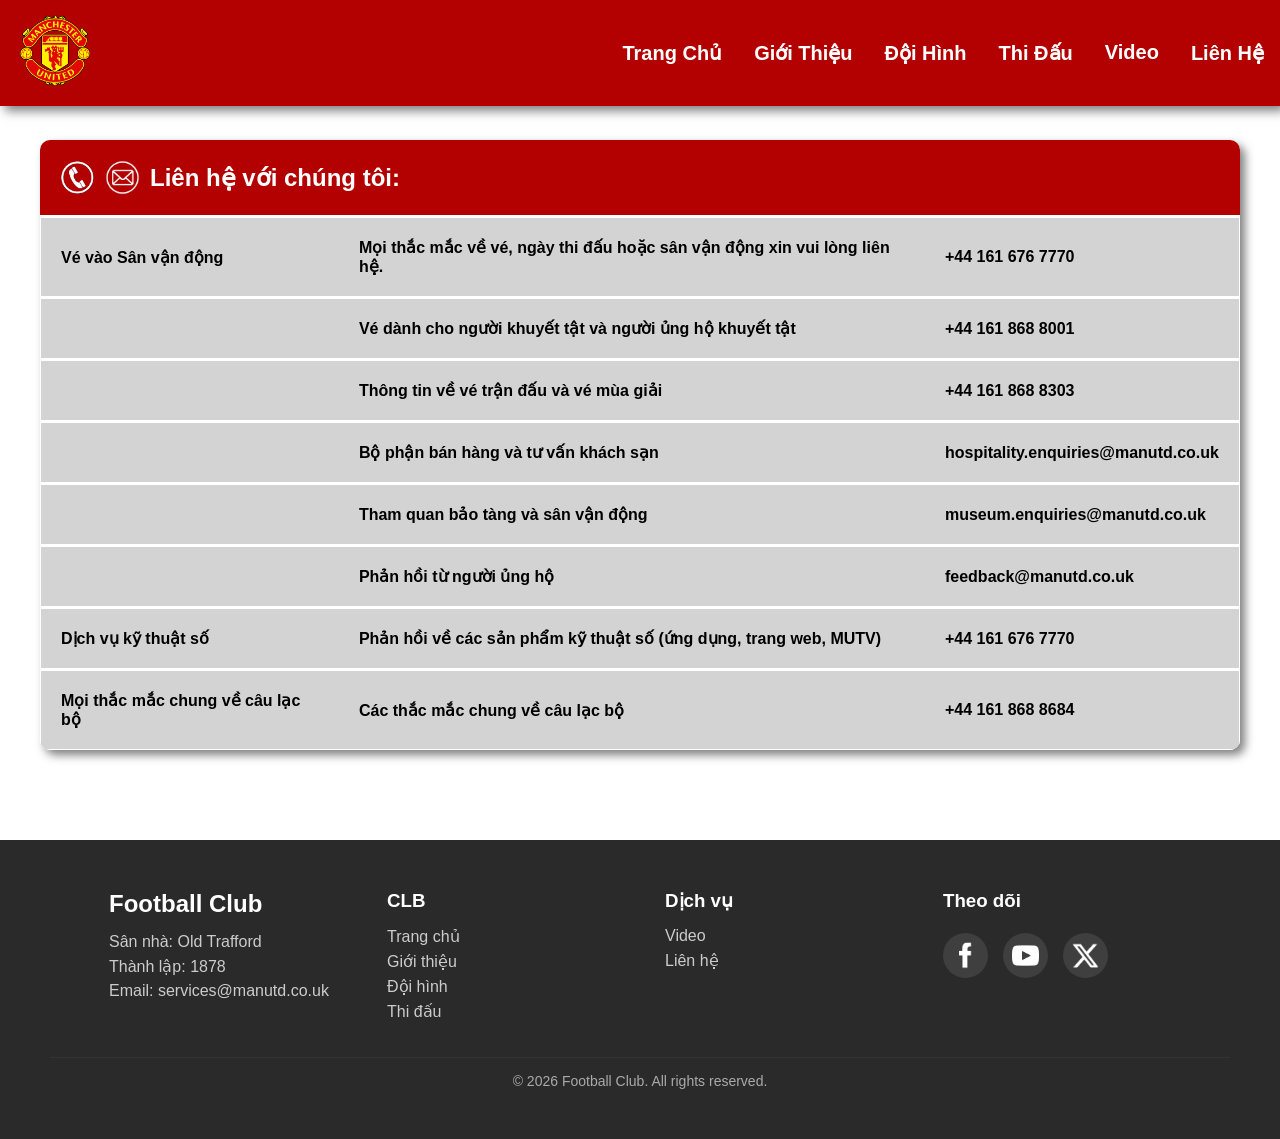
<file: combo_homePage_thi/thidau&lienhe/lienhe.html>
<!DOCTYPE html>
<html lang="en">
<head>
    <meta charset="UTF-8">
    <meta name="viewport" content="width=device-width, initial-scale=1.0">
    <link rel="stylesheet" href="style.css">
    <link rel="stylesheet" href="../tbapwebmu/css/animation_dh.css">
    <script src="script.js" defer></script>
</head>
<body>
    <header class="Banner">
      <div class="logo">
        <img src="../tbapwebmu/anh/anhheader/Man_Utd_FC_.svg.png" alt="" />
      </div>
      <nav id="nav">
        <ul>
            <li><a href="../index.html">Trang Chủ</a></li>
            <li><a href="../tbapwebmu/gioithieu.html">Giới Thiệu</a></li>
            <li><a href="../tbapwebmu/doihinh.html">Đội Hình</a></li>
            <li><a href="trandau.html">Thi Đấu</a></li>
            <li><a href="../combo_video_thi/thongbao.html">Video</a></li>
            <li><a href="lienhe.html">Liên Hệ</a></li>
        </ul>
      </nav>
      <div class="menu-toggle" onclick="toggleMenu()">
        <span></span>
        <span></span>
        <span></span>
      </div>
      <div class="overlay" onclick="toggleMenu()"></div>
    </header>
    <div class="main">
        <div class="table-box">
            <div class="table-title">
                <img src="Logo/phone.png" class="contactlogo">
                <img src="Logo/mail.png" class="contactlogo">
                <span>Liên hệ với chúng tôi:</span>
            </div>
             <table class="title">
                <tbody>
                    <tr>
                        <th>Vé vào Sân vận động</th>
                        <th>Mọi thắc mắc về vé, ngày thi đấu hoặc sân vận động xin vui lòng liên hệ.</th>
                        <th>+44 161 676 7770</th>
                    </tr>
                    <tr>
                        <th></th>
                        <th>Vé dành cho người khuyết tật và người ủng hộ khuyết tật</th>
                        <th>+44 161 868 8001</th>
                    </tr>
                    <tr>
                        <th></th>
                        <th>Thông tin về vé trận đấu và vé mùa giải</th>
                        <th>+44 161 868 8303</th>
                    </tr>
                    <tr>
                        <th></th>
                        <th>Bộ phận bán hàng và tư vấn khách sạn</th>
                        <th>hospitality.enquiries@manutd.co.uk</th>
                    </tr>
                    <tr>
                        <th></th>
                        <th>Tham quan bảo tàng và sân vận động</th>
                        <th>museum.enquiries@manutd.co.uk</th>
                    </tr>
                    <tr>
                        <th></th>
                        <th>Phản hồi từ người ủng hộ</th>
                        <th>feedback@manutd.co.uk</th>
                    </tr>
                    <tr>
                        <th>Dịch vụ kỹ thuật số</th>
                        <th>Phản hồi về các sản phẩm kỹ thuật số (ứng dụng, trang web, MUTV)</th>
                        <th>+44 161 676 7770</th>
                    </tr>
                    <tr>
                        <th>Mọi thắc mắc chung về câu lạc bộ</th>
                        <th>Các thắc mắc chung về câu lạc bộ</th>
                        <th>+44 161 868 8684</th>
                    </tr>
                </tbody>
            </table>
        </div>
    </div>
    <footer class="footer">
      <div class="footer-container">
        <div class="footer-col">
          <h2>Football Club</h2>
          <p>Sân nhà: Old Trafford</p>
          <p>Thành lập: 1878</p>
          <p>Email: services@manutd.co.uk</p>
        </div>

        <div class="footer-col">
          <h3>CLB</h3>
          <a href="../index.html">Trang chủ</a>
          <a href="../tbapwebmu/gioithieu.html">Giới thiệu</a>
          <a href="../tbapwebmu/doihinh.html">Đội hình</a>
          <a href="trandau.html">Thi đấu</a>
        </div>

        <div class="footer-col">
          <h3>Dịch vụ</h3>
          <a href="../combo_video_thi/thongbao.html">Video</a>
          <a href="lienhe.html">Liên hệ</a>
        </div>

        <div class="footer-col">
          <h3>Theo dõi</h3>
          <div class="social">
            <a href="https://www.facebook.com/manchesterunited" target="_blank"
              ><img src="../tbapwebmu/anh/anhfooter/fb.png" id="fb" style="width: 30%"
            /></a>
            <a
              href="https://www.youtube.com/channel/UC6yW44UGJJBvYTlfC7CRg2Q"
              target="_blank"
              ><img src="../tbapwebmu/anh/anhfooter/youtube.png" alt=""
            /></a>
            <a href="https://x.com/ManUtd_AR" target="_blank"
              ><img src="../tbapwebmu/anh/anhfooter/x.png" alt=""
            /></a>
          </div>
        </div>
      </div>

      <div class="footer-bottom">
        © 2026 Football Club. All rights reserved.
      </div>
    </footer>
</body>
</html>
</file>
<file: combo_homePage_thi/tbapwebmu/css/stylee.css>
body {
  font-family: sans-serif;
  background: #f4f6f8;
  display: flex;
  justify-content: center;
  flex-direction: column;
  margin: 0;
  align-items: center;
  overflow-x: hidden;
}

/*header*/
.Banner a {
  transition: 0.4s ease;
}
.Banner a {
  color: white;
  text-decoration: none;
  font-weight: bold;
}

.Banner {
  background-color: #b30000;
  position: sticky;
  top: 0;
  z-index: 10;
  width: 100%;
  display: flex;
  justify-content: space-between;
  align-items: center;
  font-size: 20px;
  margin: 0 0 30px 0;
  padding: 15px;
  box-shadow: 5px 5px 10px rgba(0, 0, 0, 0.5);
}

.Banner ul {
  display: flex;
  flex-wrap: wrap;
  list-style: none;
}

.Banner ul li {
  margin: 0 16px;
}

.logo img {
  width: 70px;
  margin-left: 20px;
}



/*footer*/
.footer {
  background: #2a2a2a;
  color: white;
  padding: 50px;
  width: 100%;
  margin: 50px 0 0 0;
  z-index: 1;
}

.footer-container {
  width: 90%;
  max-width: 1200px;
  margin: auto;
  display: grid;
  grid-template-columns: 1fr 1fr 1fr 1fr;
  gap: 50px;
}

.footer-bottom {
  text-align: center;
  margin-top: 30px;
  border-top: 1px solid #333;
  padding-top: 15px;
  font-size: 14px;
  color: #aaa;
}

.footer-col p {
  margin: 6px 0;
  color: #ccc;
}
.footer-col a {
  display: block;
  color: #ccc;
  text-decoration: none;
  margin: 6px 0;
}
.social {
  display: flex;
  gap: 15px;
}
.social a
{
  background-color: #3f3f3f;
  width: 45px;
  height: 45px;
  border-radius: 50%;
  display: flex;         
  align-items: center;           
  justify-content: center;  
}
.social a img
{
  width: 60%;
}

.social a:hover
{
  background-color: #b30000;
  transition: 0.3s;
}


.menu-toggle {
  display: none;
  flex-direction: column;
  gap: 5px;
  cursor: pointer;
}

.menu-toggle span {
  width: 25px;
  height: 3px;
  background: #fff;
}

.overlay {
  position: fixed;
  inset: 0;
  background: rgba(0,0,0,0.5);
  opacity: 0;
  visibility: hidden;
}
</file>
<file: combo_homePage_thi/homePage.css>
body {
  font-family: sans-serif;
  background: #f4f6f8;
  display: flex;
  justify-content: center;
  flex-direction: column;
  margin: 0;
  align-items: center;
  overflow-x: hidden;
}
.Banner {
  margin: 0 !important;
}
ul:hover a:hover {
  color: #ffd400;
}
/* ===== MOBILE ===== */
@media (max-width: 768px) {
  body {
    padding: 0 10px;
  }
  .menu-toggle {
    display: flex;
  }

  #nav {
    position: fixed;
    top: 0;
    right: -250px;
    width: 250px;
    height: 100vh;
    background: #8b0000;
    transition: 0.3s;
    z-index: 1;
  }

  #nav ul {
    flex-direction: column;
    gap: 20px;
    padding-left: 20px;
  }

  #nav a {
    color: white;
  }

  #nav.active {
    right: 0;
  }

  .overlay.active {
    opacity: 1;
    visibility: visible;
  }
}

/* ================= HERO ================= */

.hero {
  height: 100vh;

  background-image: url("./img/hero.jpg");

  background-size: cover;
  background-position: center;

  position: relative;
}

.hero-overlay {
  width: 100%;
  height: 100%;

  background: rgba(0, 0, 0, 0.5);

  display: flex;
  justify-content: center;
  align-items: center;
}

.hero-content {
  text-align: center;
  color: white;
  margin-top: 150px;
}

.hero-content h1 {
  font-size: 70px;
  margin-bottom: 20px;
}

.hero-content p {
  font-size: 28px;
  margin-bottom: 30px;
}

.hero-content button {
  padding: 15px 35px;

  border: none;

  background: #b30000;
  color: white;

  font-size: 18px;
  font-weight: bold;

  border-radius: 10px;

  cursor: pointer;

  transition: 0.3s;
}

.hero-content button:hover {
  background: #ff0000;
}

/* ================= TITLE ================= */

.title {
  margin-bottom: 40px;
}

.title h2 {
  font-size: 40px;
  color: #b30000;
  text-align: center;
}

/* ================= NEWS ================= */

.news {
  width: 90%;
  margin: 80px auto;
}

.news-container {
  display: grid;

  grid-template-columns: repeat(3, 1fr);

  gap: 30px;
}

.news-card {
  background: white;

  border-radius: 20px;

  overflow: hidden;

  box-shadow: 0 5px 20px rgba(0, 0, 0, 0.1);

  transition: 0.3s;

  text-decoration: none;
  color: inherit;
}

.news-card:hover {
  transform: translateY(-10px);
}

.news-image img {
  width: 100%;
  height: 250px;
  object-fit: cover;
}

.news-content {
  padding: 20px;
}

.news-content h3 {
  margin-bottom: 10px;
  color: #b30000;
}

.news-content p {
  color: #555;
  line-height: 1.5;
}

/* ================= MATCH ================= */

.match-section {
  background: #111;

  padding: 80px 20px;

  color: white;
}

.match-box {
  max-width: 900px;

  margin: auto;

  display: flex;

  justify-content: space-around;
  align-items: center;

  background: #1e1e1e;

  padding: 40px;

  border-radius: 20px;
}

.club {
  text-align: center;
}

.club img {
  width: 120px;
  margin-bottom: 15px;
}

.club h3 {
  font-size: 30px;
}

.vs {
  text-align: center;
}

.vs h1 {
  font-size: 60px;
  color: #b30000;
}

.vs p {
  margin-top: 10px;
}

/* ================= MOBILE ================= */

@media (max-width: 768px) {
  .hero-content h1 {
    font-size: 40px;
  }

  .hero-content p {
    font-size: 20px;
  }

  .news-container {
    grid-template-columns: 1fr;
  }

  .video-container {
    grid-template-columns: 1fr;
  }

  .match-box {
    flex-direction: column;

    gap: 30px;
  }
}

/* ================= HOME MENU ================= */

.home-menu {
  width: 90%;

  margin: 100px auto;

  display: flex;

  flex-direction: column;

  gap: 70px;
}

/* card */

.home-card {
  display: flex;

  align-items: center;

  justify-content: space-between;

  gap: 40px;

  padding: 40px;

  border-radius: 25px;

  background: #ececec;

  border: 1px solid #e5e5e5;

  box-shadow: 0 5px 20px rgba(0, 0, 0, 0.05);

  transition: 0.3s;
}

.home-card:hover {
  transform: translateY(-5px);

  box-shadow: 0 10px 30px rgba(0, 0, 0, 0.08);
}

/* đảo layout */

.reverse {
  flex-direction: row-reverse;
}

/* image */

.home-card img {
  width: 55%;

  height: 420px;

  object-fit: cover;

  border-radius: 20px;

  transition: 0.3s;
}

.home-card img:hover {
  transform: scale(1.02);
}

/* content */

.home-content {
  flex: 1;
}

.home-content h2 {
  font-size: 40px;

  color: #b30000;

  margin-bottom: 20px;
}

.home-content p {
  font-size: 22px;

  line-height: 1.7;

  margin-bottom: 30px;

  color: #444;
}

/* button */

.home-content a {
  display: inline-block;

  padding: 14px 35px;

  background: #b30000;

  color: white;

  text-decoration: none;

  border-radius: 10px;

  font-weight: bold;

  transition: 0.3s;
}

.home-content a:hover {
  background: #ff0000;

  transform: translateY(-3px);
}

/* ================= SPONSOR ================= */

.sponsor-section {
  width: 90%;

  margin: 100px auto;

  text-align: center;
}

.sponsor-section h2 {
  font-size: 30px;

  color: #b30000;

  margin-bottom: 40px;
}

.sponsor-container {
  display: flex;

  justify-content: center;

  align-items: center;

  gap: 10px;

  flex-wrap: wrap;
}

.sponsor-box {
  height: 100px;

  padding: 10px;

  border: 1px solid #ececec;

  border-radius: 14px;

  background: white;

  display: flex;

  justify-content: center;

  align-items: center;

  transition: 0.3s;
}

.sponsor-box img {
  width: 100px;

  object-fit: contain;
}

/* MOBILE */

@media (max-width: 768px) {
  .sponsor-container {
    grid-template-columns: repeat(2, 1fr);
  }

  .sponsor-box {
    height: 110px;
  }

  .sponsor-box img {
    width: 90px;
  }
}

/* ===== RESPONSIVE ===== */
@media (max-width: 768px) {
  .header {
    flex-direction: column;
  }

  .menu {
    margin-top: 10px;
  }

  .menu a {
    font-size: 16px;
  }

  .submenu {
    flex-wrap: wrap;
    gap: 20px;
  }

  .footer-container {
    grid-template-columns: 1fr;
  }

  .home-card,
  .reverse {
    flex-direction: column;
  }

  .home-card img {
    width: 100%;
    height: 300px;
  }

  .home-content {
    text-align: center;
  }

  .home-content h2 {
    font-size: 38px;
  }
}
</file>
<file: combo_homePage_thi/tbapwebmu/css/gioithieu.css>
.Banner
{
  margin: 0px !important;
}
.anh_vodich {
  margin: 0;
  padding: 0;
  max-width: 1000px;
  width: 100%;
  display: flex;
  justify-content: center;
}
.anh_vodich img {
  width: 1000px;
}

.gioithieu,
.danhhieu,
.khoanhkhac,
.baotang,
.svd {
  flex: 1;
  margin: 50px 0 0 0;
  padding: 30px;
  background-color: #fff;
  max-width: 1000px;
  width: 100%;
  box-shadow: 0 4px 15px rgba(0, 0, 0, 0.5);
  border-radius: 10px;
}

.gioithieu h2 {
  text-align: center;
}
.danhhieu,
.khoanhkhac {
  text-align: center;
}

.danhhieu-grid {
  display: flex;
  justify-content: space-between;
  gap: 20px;
}

.danhhieu-item {
  flex: 1;
  background: #f5f5f5;
  padding: 20px;
  border-radius: 10px;
}

.khoanhkhac-grid {
  display: grid;
  grid-template-columns: repeat(2, 1fr);
  gap: 15px;
}

.khoanhkhac-grid img {
  width: 100%;
  height: 180px;
  object-fit: cover;
  border-radius: 10px;
}

.baotang h2 {
  text-align: center;
  margin-bottom: 25px;
}

.baotang-container {
  display: flex;
  flex-direction: column;
  gap: 25px;
}

.baotang-item {
  background: #fff;
  border-radius: 10px;
  overflow: hidden;
  box-shadow: 0 3px 10px rgba(0, 0, 0, 0.1);
}

.baotang-item img {
  width: 100%;
}

.baotang-item p {
  padding: 15px;
  font-size: 15px;
}

.svd h2 {
  text-align: center;
}

.svd img {
  width: 100%;
}
</file>
<file: combo_homePage_thi/tbapwebmu/css/reponsive_gth.css>
@media (max-width: 768px) {
  * {
    margin: 0;
    padding: 0;
    box-sizing: border-box;
  }
  body {
    overflow-x: hidden;
    width: 100%;
  }
  .Banner {
    top: 0;
    z-index: 10;
  }
  .menu-toggle {
    display: flex;
  }

  #nav {
    position: fixed;
    top: 0;
    right: -250px;
    width: 250px;
    height: 100vh;
    background: #8b0000;
    transition: 0.3s;
    z-index: 1;
  }

  #nav ul {
    flex-direction: column;
    gap: 20px;
    padding-left: 20px;
    padding-top: 20px;
  }

  #nav a {
    color: white;
  }

  #nav.active {
    right: 0;
  }

  .overlay.active {
    opacity: 1;
    visibility: visible;
  }

  .anh_vodich img {
    width: 100%;
  }

  .gioithieu,
  .danhhieu,
  .khoanhkhac,
  .baotang,
  .svd {
    padding: 20px;
  }

  .footer-container {
    grid-template-columns: 1fr;
  }
}
</file>
<file: combo_homePage_thi/tbapwebmu/css/animation_gth.css>
.Banner a {
  transition: 0.4s ease;
}

ul:hover a:hover {
  color: #ffd400;
}

.danhhieu-item {
  transition: 0.3s;
}

.danhhieu-item:hover {
  transform: translateY(-5px);
  background: #ffeaea;
}

.khoanhkhac-grid img {
  transition: 0.3s;
}

.khoanhkhac-grid img:hover {
  transform: scale(1.05);
}

.baotang-item
{
    transition: 0.3s;
}

.baotang-item:hover
{
    transform: scale(1.03);
}
</file>
<file: combo_homePage_thi/thidau&lienhe/style.css>
html {
    overflow-y: scroll;
}

/* ===== RESET + BODY ===== */
body {
    font-family: sans-serif;
    display: flex;
    flex-direction: column;
    min-height: 100vh;
    margin: 0;
    padding-top: 100px;
    background-color: white;
    overflow-x: hidden;
}

* {
    box-sizing: border-box;
}

h3 {
    color: black;
    margin: 0;
}
/* ===== HEADER ===== */
/*header*/
.Banner a {
  transition: 0.4s ease;
}
.Banner a {
  color: white;
  text-decoration: none;
  font-weight: bold;
}

.Banner {
  background-color: #b30000;
  position: fixed;
  top: 0;
  left: 0;
  z-index: 10;
  width: 100%;
  display: flex;
  justify-content: space-between;
  align-items: center;
  font-size: 20px;
  margin: 0 0 30px 0;
  padding: 15px;
  box-shadow: 5px 5px 10px rgba(0, 0, 0, 0.5);
}

.match-page .Banner {
  margin-bottom: 0;
}

.Banner ul {
  display: flex;
  flex-wrap: wrap;
  list-style: none;
  margin-right: -15px;
}

.Banner ul li {
  margin: 0 16px;
}

.logo img {
  width: 70px;
  margin-left: 5px;
}
/* ===== TAB MENU ===== */
.tab-menu {
    background: #ccc;
}

.tabs {
    display: flex;
    position: relative;
    overflow: hidden;
}

.tab {
    flex: 1;
    text-align: center;
    padding: 20px 0;
    font-size: 18px;
    font-weight: bold;
    cursor: pointer;
}

.tab:hover {
    background: #eee;
}

.tab.active {
    background: #eee;
}

.indicator {
    position: absolute;
    bottom: 0;
    left: 0;
    height: 5px;
    width: calc(100% / 3);
    background: #d9b500;
    transition: transform 0.2s ease;
}

/* ===== MATCHES ===== */
.matches {
    display: flex;
    flex-direction: column;
    gap: 30px;
    margin: 40px;
}

.match {
    display: flex;
    justify-content: space-between;
    align-items: center;
    background-color: lightgray;
    padding: 20px;
    border-radius: 20px;
    box-shadow: 5px 5px 10px rgba(0, 0, 0, 0.5);
}

.match-info {
    width: 35%;
    margin-left: 50px;
}

.league {
    font-weight: bold;
    font-size: large;
    color: black;
}

.time {
    font-size: medium;
    font-weight: bold;
    color: black;
}

.match-team {
    display: flex;
    align-items: center;
    gap: 30px;
    margin-right: 100px;
}

.team {
    display: flex;
    align-items: center;
    gap: 10px;
}

.team img {
    width: 40px;
    height: 40px;
    object-fit: contain;
}

.team:first-child {
    justify-content: flex-end;
    text-align: right;
    width: 250px;
}

.team:last-child {
    justify-content: flex-start;
    width: 250px;
}

.score {
    color: black;
    padding: 10px;
    white-space: nowrap;
}

/* ===== TABLE ===== */
.table-box {
    margin: 40px;
    border-radius: 10px;
    overflow: hidden;
    box-shadow: 5px 5px 10px rgba(0, 0, 0, 0.5);
}

.table-title {
    background: #b30000;
    padding: 20px;
    color: white;
    font-size: 24px;
    font-weight: bold;
    min-width: 980px;

    display: flex;
    align-items: center;
    gap: 10px;
}

/* ===== DROPDOWN ===== */
.dropdown {
    position: relative;
    width: 220px;
    font-size: 14px;
    margin: 40px 50px;
    margin-left: auto;

    border: 2px solid #ccc;
    border-radius: 5px;
    z-index: 1;
    box-shadow: 5px 5px 10px rgba(0, 0, 0, 0.5);
}

.dropdown-selected {
    background: #d9d9d9;
    padding: 10px;
    cursor: pointer;
    z-index: 1;
}

.dropdown-selected::after {
    content: "▼";
    float: right;
}

.dropdown-list {
    display: none;
    position: absolute;
    width: 100%;
    background: white;
    border: 2px solid #ccc;
    border-radius: 5px;
    z-index: 1000;
}

.dropdown:hover .dropdown-list {
    display: block;
    border-color: rgb(178, 146, 4);
}

.dropdown-list a {
    display: block;
    padding: 10px;
    text-decoration: none;
    color: black;
}

.dropdown-list a:hover {
    background: #eee;
}

/* ===== CONTACT TABLE ===== */
.title {
    width: 100%;
    border-collapse: collapse;
    color: black;
    border: 1px solid white;
}

.title th {
    text-align: left;
    padding: 20px;
    background-color: lightgray;
    border-top: 3px solid white;
}

.title td {
    padding: 20px;
    border-top: 3px solid white;
}

/* ===== RANKING TABLE ===== */
.ranking {
    width: 100%;
    border-collapse: collapse;
    color: black;
    background-color: lightgray;
    min-width: 980px;
}

.ranking th {
    text-align: center;
    padding: 14px 12px;
    color: black;
    white-space: nowrap;
}

.ranking td {
    padding: 14px 12px;
    border-top: 1px solid white;
    text-align: center;
    white-space: nowrap;
}

.ranking th:nth-child(2),
.ranking td:nth-child(2) {
    text-align: left;
}

.ranking td:first-child,
.ranking td:last-child {
    font-weight: bold;
}

/* ===== CLUB ===== */
.club {
    display: flex;
    align-items: center;
    gap: 15px;
}

.club img {
    width: 45px;
}

.premlogo {
    width: 50px;
}

.contactlogo {
    width: 35px;
}

/*footer*/
.footer {
  background: #2a2a2a;
  color: white;
  padding: 50px;
  width: 100%;
  margin: 50px 0 0 0;
  z-index: 1;
}

.footer-container {
  width: 90%;
  max-width: 1200px;
  margin: auto;
  display: grid;
  grid-template-columns: 1fr 1fr 1fr 1fr;
  gap: 50px;
}

.footer-bottom {
  text-align: center;
  margin-top: 30px;
  border-top: 1px solid #333;
  padding-top: 15px;
  font-size: 14px;
  color: #aaa;
}

.footer-col p {
  margin: 6px 0;
  color: #ccc;
}
.footer-col a {
  display: block;
  color: #ccc;
  text-decoration: none;
  margin: 6px 0;
}
.social {
  display: flex;
  gap: 15px;
}
.social a
{
  background-color: #3f3f3f;
  width: 45px;
  height: 45px;
  border-radius: 50%;
  display: flex;         
  align-items: center;           
  justify-content: center;  
}
.social a img
{
  width: 60%;
}

.social a:hover
{
  background-color: #b30000;
  transition: 0.3s;
}


.menu-toggle {
  display: none;
  flex-direction: column;
  gap: 5px;
  cursor: pointer;
}

.menu-toggle span {
  width: 25px;
  height: 3px;
  background: #fff;
}

.overlay {
  position: fixed;
  inset: 0;
  background: rgba(0,0,0,0.5);
  opacity: 0;
  visibility: hidden;
}

.footer h2,
.footer h3 {
  margin: 0 0 14px;
  line-height: 1.2;
  color: white;
}

/* ===== MOBILE ===== */
    @media (max-width: 768px) {
    /* ===== HEADER ===== */
    body {
        padding: 0 10px;
        padding-top: 100px;
    }
    .logo img
    {
        margin-left: 15px;
    }
    .menu-toggle {
        display: flex;
    }

    #nav {
        position: fixed;
        top: 0;
        right: -250px;
        width: 250px;
        height: 100vh;
        background: #8b0000;
        transition: 0.3s;
        z-index: 1;
    }

    #nav ul {
        flex-direction: column;
        gap: 20px;
        padding-left: 20px;
    }

    #nav a {
        color: white;
    }

    #nav.active {
        right: 0;
    }

    .overlay.active {
        opacity: 1;
        visibility: visible;
    }

    /* ===== MAIN ===== */
    .main{
        width: 100%;
        margin: 0 auto;
        padding: 10px;
    }

    .match-page .main{
        padding-top: 0;
    }

    .matches,
    .table-box,
    .dropdown{
        margin-left: auto;
        margin-right: auto;
    }

    .matches,
    .table-box{
        margin-top: 20px;
        margin-bottom: 20px;
    }

    .dropdown{
        width: 100%;
        max-width: 320px;
        margin-top: 20px;
        margin-bottom: 20px;
    }

    /* bảng BXH */
    .table-box{
        overflow-x: auto;
    }

    table{
        min-width: 600px;
    }

    /* trận đấu */
    .match{
        flex-direction: column;
        align-items: center;
        text-align: center;
    }

    .match-info,
    .match-team{
        margin: 0;
        width: 100%;
        justify-content: center;
    }

    .match-team{
        flex-direction: column;
        gap: 10px;
    }

    .team:first-child,
    .team:last-child{
        width: 100%;
        justify-content: center;
        text-align: center;
    }

    /* ===== FOOTER ===== */
    .footer-container {
        grid-template-columns: 1fr;
    }
}
</file>
<file: combo_homePage_thi/tbapwebmu/css/animation_dh.css>
.Banner a {
  transition: 0.4s ease;
}

ul:hover a:hover {
  color: #ffd400;
}


button {
  transition: 0.4s;
}

.card.active button {
  transform: rotate(180deg);
}

.content {
  transition: 0.4s;
}

.player {
  transition: 1s;
}

.card.active .player {
  bottom: -5px;
}

.card.active {
  animation: openCard 0.8s forwards;
}

.card.close {
  animation: closeCard 0.8s forwards;
}

.menu button {
  transition: 0.6s;
}

.menu button.active {
  transform: scale(1.1);
}

.menu button:hover {
  background-color: #b30000;
}

.menu button.active {
  background: #b30000;
  color: #ffd400;
}


.Banner ul {
  transition: 0.4s;
}

@keyframes openCard {
  from { height: 100px; }
  to { height: 420px; }
}

@keyframes closeCard {
  from { height: 420px; }
  to { height: 100px; }
}
</file>
